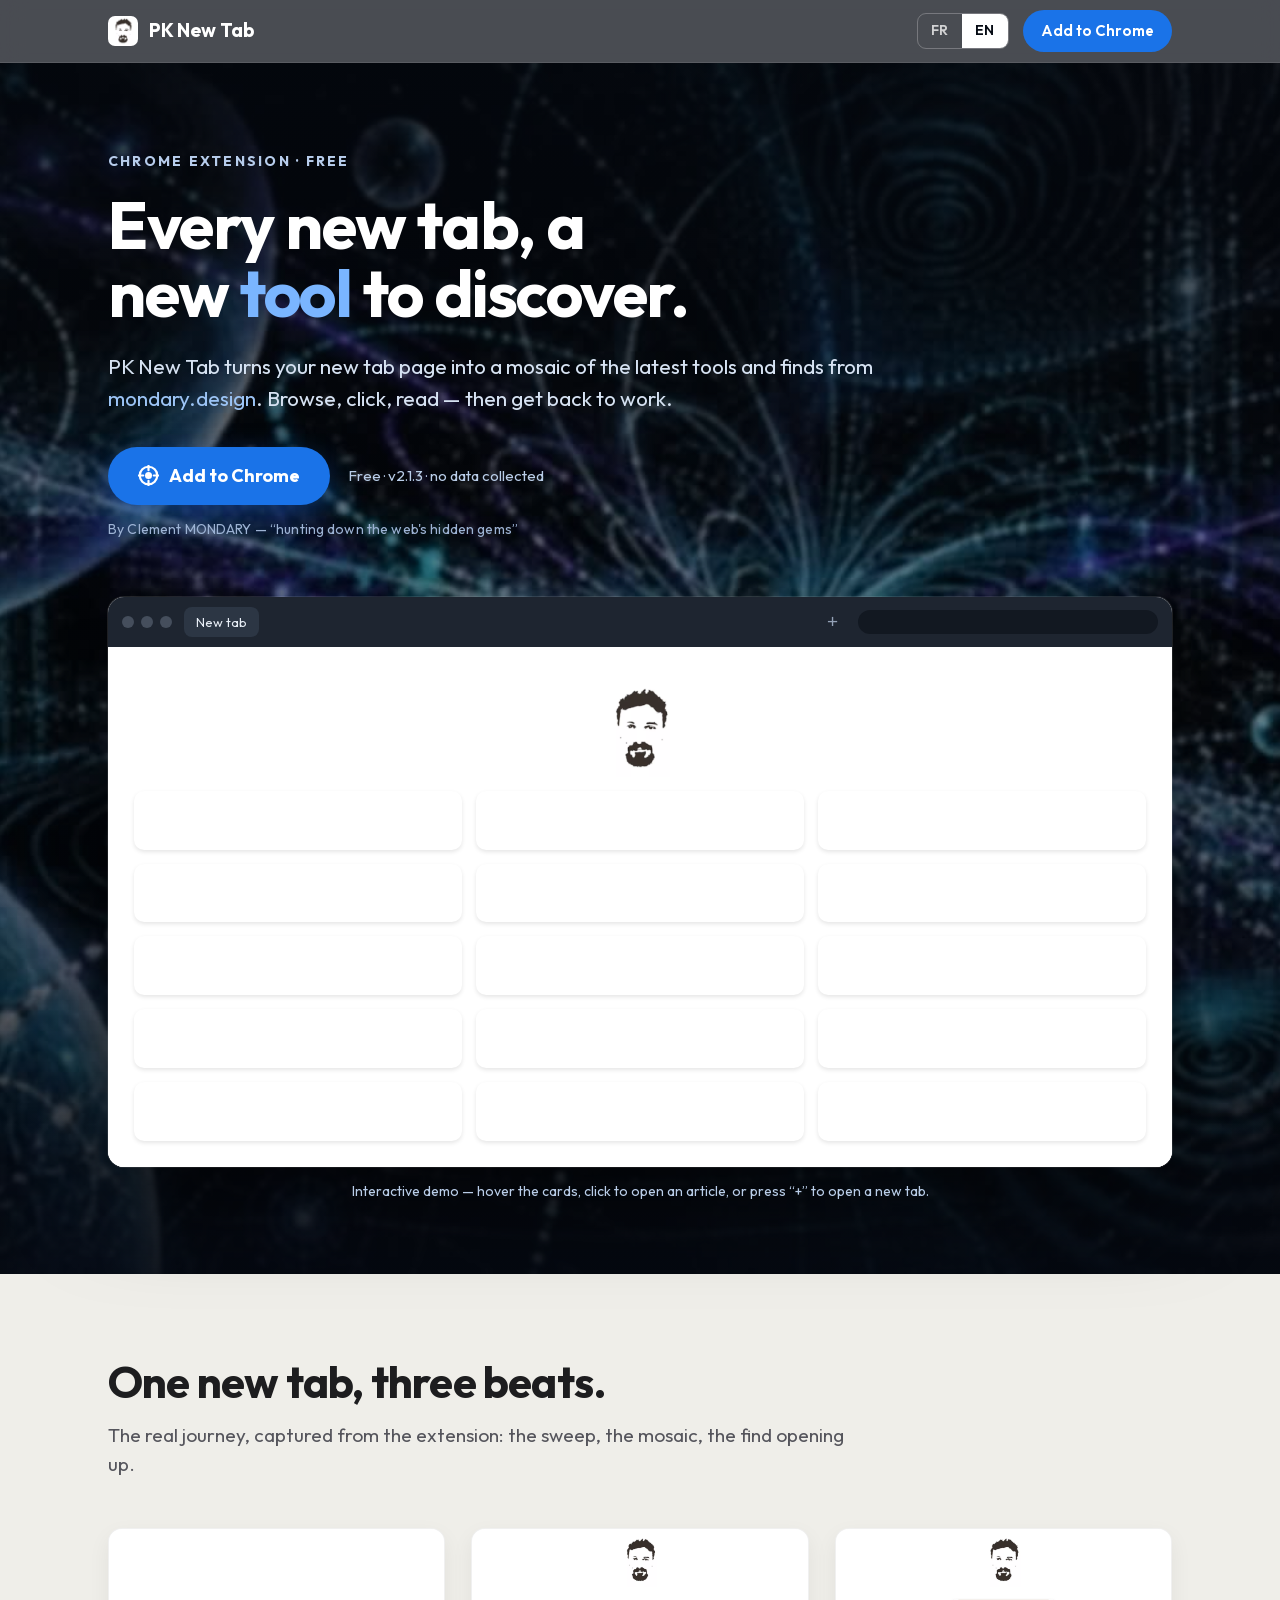
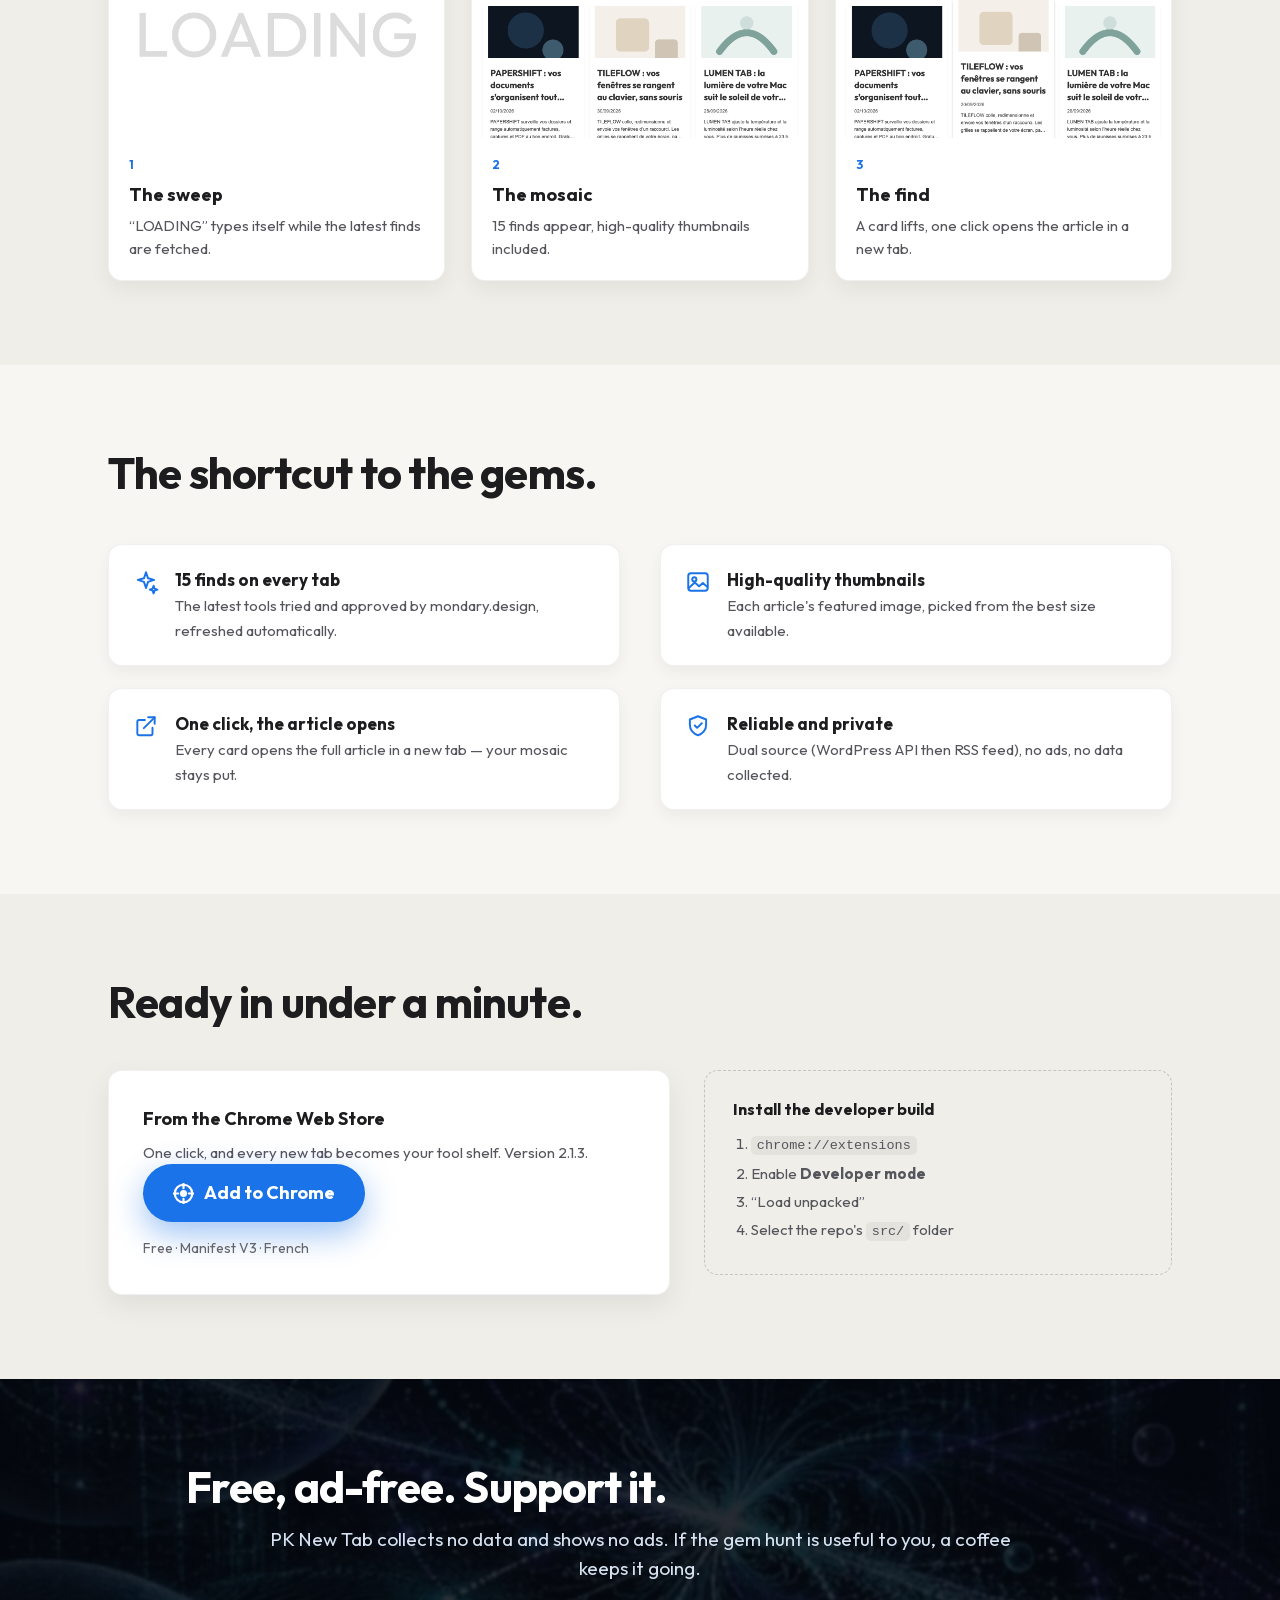
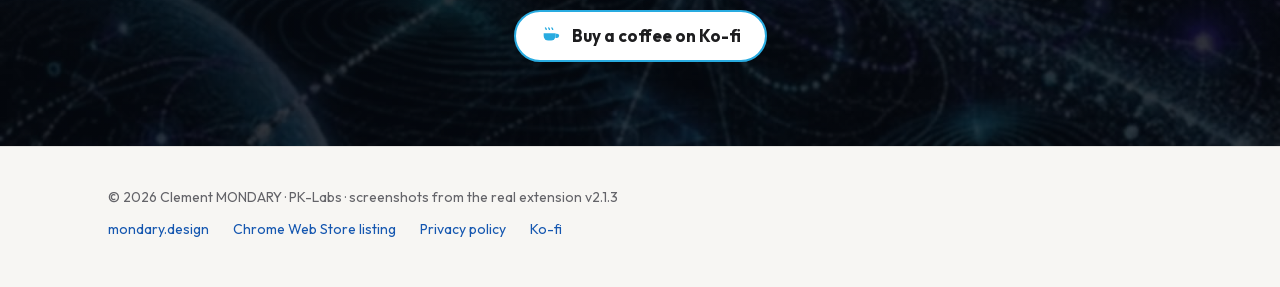
<file: store/v2/index.html>
<!DOCTYPE html>
<html lang="fr">
<head>
  <meta charset="UTF-8">
  <meta name="viewport" content="width=device-width, initial-scale=1.0">
  <title>PK New Tab — Chaque nouvel onglet, un nouvel outil à découvrir</title>
  <meta name="description" content="PK New Tab transforme votre page nouvel onglet en mosaïque des derniers outils et pépites dénichés sur mondary.design. Extension Chrome gratuite, sans publicité, aucune donnée collectée.">
  <meta property="og:title" content="PK New Tab — Chaque nouvel onglet, un nouvel outil à découvrir">
  <meta property="og:description" content="Les derniers outils et pépites de mondary.design en mosaïque, à chaque nouvel onglet. Extension Chrome gratuite.">
  <meta property="og:type" content="website">
  <meta property="og:image" content="assets/card-1200x630.png">
  <link rel="icon" type="image/png" href="assets/logo.png">
  <style>
    @font-face {
      font-family: 'Outfit';
      src: url('assets/fonts/outfit-var.woff2') format('woff2');
      font-weight: 100 900;
      font-display: swap;
    }
    @font-face {
      font-family: 'Outfit';
      src: url('assets/fonts/outfit-var-ext.woff2') format('woff2');
      font-weight: 100 900;
      font-display: swap;
      unicode-range: U+0100-02BA, U+02BD-02C5, U+02C7-02CC, U+02CE-02D7, U+02DD-02FF, U+0304, U+0308, U+0329, U+1D00-1DBF, U+1E00-1E9F, U+1EF2-1EFF, U+2020, U+20A0-20AB, U+20AD-20C0, U+2113, U+2C60-2C7F, U+A720-A7FF;
    }

    :root {
      --paper: #f7f6f3;
      --paper-2: #efeee9;
      --ink: #1d1d1f;
      --ink-2: #55555c;
      --ink-3: #646469;
      --accent: #1a73e8;
      --accent-ink: #1557b0;
      --night: #060b14;
      --card: #ffffff;
      --radius: 14px;
    }

    * { margin: 0; padding: 0; box-sizing: border-box; }
    html { scroll-behavior: smooth; }
    @media (prefers-reduced-motion: reduce) { html { scroll-behavior: auto; } }

    body {
      font-family: 'Outfit', -apple-system, BlinkMacSystemFont, 'Segoe UI', sans-serif;
      background: var(--paper);
      color: var(--ink);
      line-height: 1.55;
      -webkit-font-smoothing: antialiased;
    }

    a { color: var(--accent-ink); text-decoration: none; }
    a:hover { text-decoration: underline; }
    :focus-visible { outline: 3px solid #7ab5ff; outline-offset: 3px; border-radius: 4px; }

    .wrap { max-width: 1120px; margin: 0 auto; padding: 0 28px; }

    /* ————— i18n : FR par défaut (lisible sans JS), EN si html.lang-en ————— */
    .i18n .en { display: none; }
    html.lang-en .i18n .fr { display: none; }
    html.lang-en .i18n .en { display: inline; }

    /* ————— Header (verre sombre, cohérent avec le hero) ————— */
    header {
      position: sticky; top: 0; z-index: 50;
      background: rgba(6, 11, 20, 0.72);
      backdrop-filter: saturate(1.4) blur(12px);
      -webkit-backdrop-filter: saturate(1.4) blur(12px);
      border-bottom: 1px solid rgba(255, 255, 255, 0.09);
    }
    .bar { display: flex; align-items: center; gap: 14px; height: 62px; }
    .brand { display: flex; align-items: center; gap: 11px; font-weight: 700; font-size: 19px; color: #fff; }
    .brand img { width: 30px; height: 30px; border-radius: 7px; display: block; }
    .brand:hover { text-decoration: none; }
    .spacer { flex: 1; }
    .lang-switch { display: flex; border: 1px solid rgba(255,255,255,0.25); border-radius: 9px; overflow: hidden; }
    .lang-switch button {
      font: inherit; font-size: 14px; font-weight: 600; letter-spacing: 0.04em;
      padding: 6px 13px; border: 0; background: transparent; color: rgba(255,255,255,0.75);
      cursor: pointer;
    }
    .lang-switch button[aria-pressed="true"] { background: #fff; color: var(--night); }
    .cta-mini {
      font-weight: 600; font-size: 15px; color: #fff; background: var(--accent);
      padding: 9px 18px; border-radius: 999px;
    }
    .cta-mini:hover { background: #3b86ee; text-decoration: none; }

    /* ————— Hero : fond d'écran de la bibliothèque (bleu nuit) ————— */
    .hero {
      position: relative;
      color: #fff;
      padding: 88px 0 72px;
      background:
        linear-gradient(180deg, rgba(4, 8, 15, 0.84) 0%, rgba(4, 8, 15, 0.46) 46%, rgba(4, 8, 15, 0.60) 74%, rgba(5, 9, 17, 0.92) 100%),
        url('assets/wallpapers/hero-bg.jpg') center 38% / cover no-repeat,
        var(--night);
    }
    .eyebrow {
      font-size: 14px; font-weight: 700; letter-spacing: 0.16em;
      text-transform: uppercase; color: #b7cdec; margin-bottom: 18px;
    }
    h1 {
      font-size: clamp(38px, 6vw, 66px); line-height: 1.04;
      font-weight: 700; letter-spacing: -0.022em; max-width: 16ch;
      text-wrap: balance;
    }
    h1 em { font-style: normal; color: #7ab5ff; }
    .lede {
      margin-top: 22px; font-size: clamp(17px, 2.1vw, 21px);
      color: #d6e2f2; max-width: 56ch;
    }
    .lede a { color: #9cc4f5; }
    .hero-ctas { display: flex; flex-wrap: wrap; align-items: center; gap: 18px; margin-top: 32px; }
    .cta {
      display: inline-flex; align-items: center; gap: 10px;
      font-weight: 700; font-size: 18px; color: #fff; background: var(--accent);
      padding: 15px 30px; border-radius: 999px;
      box-shadow: 0 12px 32px rgba(26, 115, 232, 0.42);
      transition: background 0.15s ease, transform 0.15s ease;
    }
    .cta:hover { background: #3b86ee; text-decoration: none; transform: translateY(-1px); }
    .cta svg { display: block; }
    .cta-note { font-size: 15px; color: #b9cde8; }
    .sig {
      margin-top: 14px; font-size: 14px; color: #9db3d4; letter-spacing: 0.01em;
    }

    /* ————— Démo interactive : navigateur simulé ————— */
    .stage { margin-top: 56px; }
    .stage-hint {
      margin-top: 14px; text-align: center; font-size: 14px; color: #b9cde8;
    }
    .sim {
      border-radius: 16px; overflow: hidden; background: #fff;
      box-shadow: 0 34px 90px rgba(0, 0, 0, 0.5), 0 0 0 1px rgba(255,255,255,0.12);
    }
    .sim-bar {
      display: flex; align-items: center; gap: 12px;
      background: #1e2530; padding: 10px 14px; color: #cfd8e3;
    }
    .dots { display: flex; gap: 7px; }
    .dots i { width: 12px; height: 12px; border-radius: 50%; background: #454e5c; }
    .sim-tabs { display: flex; align-items: center; gap: 6px; min-width: 0; flex: 1; }
    .sim-tab {
      display: inline-flex; align-items: center; gap: 8px;
      font-size: 13px; padding: 5px 12px; border-radius: 8px;
      background: #2c3644; color: #e8eef6; white-space: nowrap; max-width: 230px;
      overflow: hidden; text-overflow: ellipsis;
    }
    .sim-tab .close {
      border: 0; background: transparent; color: #93a1b5; cursor: pointer;
      font-size: 13px; line-height: 1; padding: 2px 3px; border-radius: 4px;
    }
    .sim-tab .close:hover { background: #3a4557; color: #fff; }
    .sim-newtab {
      border: 0; background: transparent; color: #93a1b5; cursor: pointer;
      font-size: 19px; line-height: 1; padding: 2px 8px; border-radius: 6px;
    }
    .sim-newtab:hover { background: #3a4557; color: #fff; }
    .omni { flex: 0 1 300px; background: #121821; border-radius: 999px; height: 24px; }

    .sim-view { position: relative; height: 520px; background: #fff; }
    .sim-shot { width: 100%; height: 100%; object-fit: cover; object-position: top center; display: block; }

    /* Écran LOADING de la simulation (reproduit celui de l'extension) */
    .sim-loading {
      position: absolute; inset: 0; z-index: 5; background: #fff;
      display: flex; justify-content: center; align-items: center;
      font-family: 'Outfit', sans-serif; font-size: clamp(90px, 16vw, 200px);
      color: #dcdcdc; letter-spacing: 0.04em;
    }
    .sim-loading span { opacity: 0; }
    html.js .sim-loading.play span { animation: simType 0.2s ease forwards; }
    @keyframes simType { from { opacity: 0; } to { opacity: 1; } }

    /* Mosaïque de la simulation (reprend les proportions de l'extension) */
    .sim-mosaic {
      position: absolute; inset: 0; overflow-y: auto; background: #fff;
      display: grid; grid-template-columns: repeat(3, 1fr); gap: 14px;
      padding: 34px 26px 26px; align-content: start;
    }
    .sim-logo { grid-column: 1 / -1; justify-self: center; width: 96px; border-radius: 20px; display: block; }
    .sim-card {
      font: inherit; text-align: left; border: 0; background: #fff; border-radius: 10px;
      overflow: hidden; cursor: pointer; padding: 0;
      box-shadow: 0 2px 4px rgba(0, 0, 0, 0.1);
      transition: transform 0.2s ease-in-out, box-shadow 0.2s ease-in-out;
      opacity: 0; transform: translateY(14px);
    }
    html.js .sim-mosaic.play .sim-card { animation: simUp 0.6s ease forwards; }
    @keyframes simUp { to { opacity: 1; transform: translateY(0); } }
    .sim-card:hover, .sim-card:focus-visible {
      transform: translateY(-5px) !important; opacity: 1 !important;
      box-shadow: 0 4px 8px rgba(0, 0, 0, 0.2);
    }
    .sim-card img { display: block; width: 100%; height: 108px; object-fit: cover; }
    .sim-card .c { padding: 12px 14px 14px; }
    .sim-card .t {
      font-weight: 700; font-size: 14px; line-height: 1.35; color: #333;
      display: -webkit-box; -webkit-line-clamp: 3; -webkit-box-orient: vertical; overflow: hidden;
    }
    .sim-card .d { font-size: 11px; color: #666; margin-top: 5px; }
    .sim-card .e {
      font-size: 11.5px; color: #444; margin-top: 6px; line-height: 1.45;
      display: -webkit-box; -webkit-line-clamp: 2; -webkit-box-orient: vertical; overflow: hidden;
    }

    /* Panneau « article ouvert dans un nouvel onglet » */
    .sim-article {
      position: absolute; inset: 0; z-index: 6; background: #fff; color: var(--ink);
      overflow-y: auto; padding: 38px 44px;
    }
    .sim-article .meta { font-size: 13px; color: #646469; margin-bottom: 10px; }
    .sim-article h3 { font-size: clamp(22px, 3vw, 30px); line-height: 1.2; letter-spacing: -0.01em; max-width: 26ch; }
    .sim-article img { display: block; width: min(420px, 100%); border-radius: 12px; margin: 20px 0; }
    .sim-article p { font-size: 15px; color: #3c3c41; max-width: 58ch; }
    .sim-article .note {
      margin-top: 22px; font-size: 12.5px; color: #646469;
      border-top: 1px solid #e8e8e2; padding-top: 14px; max-width: none;
    }
    .sim-article .note a { font-weight: 600; }

    /* ————— Sections claires ————— */
    section { padding: 84px 0; }
    section.alt { background: var(--paper-2); }
    h2 {
      font-size: clamp(28px, 4vw, 44px); line-height: 1.1;
      font-weight: 700; letter-spacing: -0.018em; max-width: 22ch;
      text-wrap: balance;
    }
    .section-sub { margin-top: 14px; font-size: 19px; color: var(--ink-2); max-width: 58ch; }

    /* Cycle en 3 états */
    .cycle { display: grid; grid-template-columns: repeat(3, 1fr); gap: 26px; margin-top: 48px; }
    .state {
      background: var(--card); border-radius: var(--radius); overflow: hidden;
      border: 1px solid rgba(0, 0, 0, 0.06);
      box-shadow: 0 8px 22px rgba(0, 0, 0, 0.06);
    }
    .state img { display: block; width: 100%; aspect-ratio: 16 / 10; object-fit: cover; }
    .state figcaption { padding: 18px 20px 20px; }
    .state .k {
      font-size: 12px; font-weight: 700; letter-spacing: 0.12em;
      text-transform: uppercase; color: var(--accent); display: block; margin-bottom: 6px;
    }
    .state .t { font-weight: 700; font-size: 18px; }
    .state .d { margin-top: 5px; font-size: 15px; color: var(--ink-2); }

    /* Fonctionnalités */
    .feat { display: grid; grid-template-columns: repeat(2, 1fr); gap: 22px 40px; margin-top: 46px; }
    .feat li {
      list-style: none; display: flex; gap: 16px; align-items: flex-start;
      background: var(--card); border: 1px solid rgba(0,0,0,0.06);
      border-radius: var(--radius); padding: 22px 24px;
      box-shadow: 0 6px 16px rgba(0, 0, 0, 0.05);
    }
    .feat svg { flex: 0 0 auto; margin-top: 2px; }
    .feat .t { font-weight: 700; font-size: 17px; display: block; }
    .feat .d { font-size: 15px; color: var(--ink-2); margin-top: 3px; }

    /* Installation */
    .install-grid { display: grid; grid-template-columns: 1.2fr 1fr; gap: 34px; margin-top: 44px; align-items: start; }
    .store-card {
      background: var(--card); border-radius: var(--radius);
      border: 1px solid rgba(0,0,0,0.06); padding: 34px;
      box-shadow: 0 10px 28px rgba(0, 0, 0, 0.07);
    }
    .store-meta { margin-top: 16px; font-size: 14px; color: var(--ink-3); }
    .dev-card {
      background: transparent; border: 1px dashed rgba(0,0,0,0.18);
      border-radius: var(--radius); padding: 26px 28px;
    }
    .dev-card .t { font-weight: 700; font-size: 16px; margin-bottom: 10px; display: block; }
    .dev-card ol { margin-left: 18px; font-size: 15px; color: var(--ink-2); }
    .dev-card li { margin: 5px 0; }
    .dev-card code {
      font-family: ui-monospace, SFMono-Regular, Menlo, monospace; font-size: 13.5px;
      background: rgba(0,0,0,0.05); padding: 2px 6px; border-radius: 5px;
    }

    /* Soutien : bandeau sombre sur le même fond d'écran */
    .support {
      position: relative; color: #fff; text-align: center;
      background:
        linear-gradient(180deg, rgba(4, 8, 15, 0.88), rgba(4, 8, 15, 0.80)),
        url('assets/wallpapers/hero-bg.jpg') center 62% / cover no-repeat,
        var(--night);
    }
    .support .section-sub { margin-left: auto; margin-right: auto; color: #d6e2f2; }
    .kofi {
      display: inline-flex; align-items: center; gap: 10px; margin-top: 26px;
      font-weight: 700; font-size: 17px; color: var(--ink);
      background: #fff; border: 2px solid #29abe0;
      padding: 11px 24px; border-radius: 999px;
      transition: background 0.15s ease, transform 0.15s ease;
    }
    .kofi:hover { background: #e8f4fb; text-decoration: none; transform: translateY(-1px); }

    footer {
      padding: 40px 0 46px; border-top: 1px solid rgba(0,0,0,0.08);
      font-size: 14px; color: var(--ink-3);
    }
    footer .links { display: flex; flex-wrap: wrap; gap: 8px 24px; margin-top: 10px; }

    /* Reveal au scroll (uniquement si JS actif et mouvement autorisé) */
    @media (prefers-reduced-motion: no-preference) {
      html.js .reveal { opacity: 0; transform: translateY(22px); transition: opacity 0.6s ease, transform 0.6s ease; }
      html.js .reveal.in { opacity: 1; transform: none; }
    }

    /* ————— Responsive ————— */
    @media (max-width: 960px) {
      .cycle { grid-template-columns: 1fr 1fr; }
      .feat { grid-template-columns: 1fr; }
      .install-grid { grid-template-columns: 1fr; }
      .sim-view { height: 440px; }
    }
    @media (max-width: 640px) {
      .cycle { grid-template-columns: 1fr; }
      .hero { padding-top: 56px; }
      section { padding: 64px 0; }
      .cta-mini span { display: none; }
      .omni { display: none; }
      .sim-view { height: 400px; }
      .sim-mosaic { grid-template-columns: 1fr 1fr; padding: 22px 14px 18px; }
      .sim-article { padding: 26px 20px; }
    }
  </style>
  <script>
    /* Langue avant premier rendu : choix manuel mémorisé > détection navigateur.
       Parcourt navigator.languages dans l'ordre des préférences ; défaut FR.
       La classe lang-en bascule le CSS i18n sans aucun flash. */
    (function () {
      var lang = null;
      try { lang = localStorage.getItem('pknt-lang'); } catch (e) {}
      if (lang !== 'fr' && lang !== 'en') {
        var list = (navigator.languages && navigator.languages.length)
          ? navigator.languages
          : [navigator.language || 'fr'];
        for (var i = 0; i < list.length; i++) {
          var n = String(list[i] || '').toLowerCase().split('-')[0];
          if (n === 'fr' || n === 'en') { lang = n; break; }
        }
      }
      if (lang !== 'en') lang = 'fr';
      if (lang === 'en') document.documentElement.classList.add('lang-en');
      document.documentElement.lang = lang;
      /* noreveal : rendu statique complet (captures, tests headless) */
      if (!/[?&]noreveal/.test(location.search)) document.documentElement.classList.add('js');
    })();
  </script>
</head>
<body>

  <header>
    <div class="wrap bar">
      <a class="brand" href="#top">
        <img src="assets/logo.png" alt="Logo PK New Tab" data-fr="Logo PK New Tab" data-en="PK New Tab logo">
        <span class="i18n"><span class="fr">PK New Tab</span><span class="en">PK New Tab</span></span>
      </a>
      <div class="spacer"></div>
      <div class="lang-switch" role="group" aria-label="Langue / Language">
        <button type="button" id="btn-fr" aria-pressed="true" data-fr="Français" data-en="French">FR</button>
        <button type="button" id="btn-en" aria-pressed="false" data-fr="Anglais" data-en="English">EN</button>
      </div>
      <a class="cta-mini" href="https://chromewebstore.google.com/detail/mondary-new-tab/boeenonaijkccialgfaeipkhfhnnpfmd">
        <span class="i18n"><span class="fr">Ajouter à Chrome</span><span class="en">Add to Chrome</span></span>
      </a>
    </div>
  </header>

  <main id="top">

    <!-- ————————— Hero + démo interactive ————————— -->
    <div class="hero">
      <div class="wrap">
        <p class="eyebrow">
          <span class="i18n"><span class="fr">Extension Chrome · Gratuit</span><span class="en">Chrome extension · Free</span></span>
        </p>
        <h1 class="reveal">
          <span class="i18n">
            <span class="fr">Chaque nouvel onglet, un nouvel <em>outil</em> à découvrir.</span>
            <span class="en">Every new tab, a new <em>tool</em> to discover.</span>
          </span>
        </h1>
        <p class="lede reveal">
          <span class="i18n">
            <span class="fr">PK New Tab remplace votre page « nouvel onglet » par la mosaïque des derniers outils et pépites dénichés sur <a href="https://mondary.design">mondary.design</a>. Surveillez, cliquez, lisez — et retournez travailler.</span>
            <span class="en">PK New Tab turns your new tab page into a mosaic of the latest tools and finds from <a href="https://mondary.design">mondary.design</a>. Browse, click, read — then get back to work.</span>
          </span>
        </p>
        <div class="hero-ctas reveal">
          <a class="cta" href="https://chromewebstore.google.com/detail/mondary-new-tab/boeenonaijkccialgfaeipkhfhnnpfmd">
            <svg width="21" height="21" viewBox="0 0 48 48" aria-hidden="true"><circle cx="24" cy="24" r="20" fill="none" stroke="#fff" stroke-width="5"/><circle cx="24" cy="24" r="8" fill="#fff"/><path d="M24 2v10M24 36v10M2 24h10M36 24h10" stroke="#fff" stroke-width="5" stroke-linecap="round"/></svg>
            <span class="i18n"><span class="fr">Ajouter à Chrome</span><span class="en">Add to Chrome</span></span>
          </a>
          <span class="cta-note">
            <span class="i18n"><span class="fr">Gratuit · v2.1.3 · aucune donnée collectée</span><span class="en">Free · v2.1.3 · no data collected</span></span>
          </span>
        </div>
        <p class="sig reveal">
          <span class="i18n">
            <span class="fr">Par Clement MONDARY — « Chercheur de pépites sur le net »</span>
            <span class="en">By Clement MONDARY — “hunting down the web's hidden gems”</span>
          </span>
        </p>

        <!-- Démo : navigateur simulé, pilotable -->
        <div class="stage reveal" id="sim">
          <div class="sim">
            <div class="sim-bar">
              <div class="dots" aria-hidden="true"><i></i><i></i><i></i></div>
              <div class="sim-tabs" id="sim-tabs">
                <span class="sim-tab" id="sim-tab-newtab">
                  <span class="i18n"><span class="fr">Nouvel onglet</span><span class="en">New tab</span></span>
                </span>
              </div>
              <button type="button" class="sim-newtab" id="sim-newtab" aria-label="Ouvrir un nouvel onglet (rejouer la démo)" data-fr="Ouvrir un nouvel onglet (rejouer la démo)" data-en="Open a new tab (replay the demo)" title="Nouvel onglet">+</button>
              <div class="omni" aria-hidden="true"></div>
            </div>
            <div class="sim-view" id="sim-view">
              <!-- Sans JS : capture réelle de l'extension (poster honnête) -->
              <img class="sim-shot" id="sim-poster"
                   src="screenshots/newtab-mosaic-1280x800@2x.png"
                   alt="Mosaïque des derniers outils de mondary.design dans un nouvel onglet Chrome"
                   data-fr="Mosaïque des derniers outils de mondary.design dans un nouvel onglet Chrome"
                   data-en="Mosaic of the latest mondary.design tools inside a Chrome new tab">
              <noscript><img class="sim-shot" src="gifs/newtab-demo-640x400.gif" alt=""></noscript>
            </div>
          </div>
          <p class="stage-hint">
            <span class="i18n">
              <span class="fr">Démo interactive — survolez les cartes, cliquez pour ouvrir un article, ou pressez « + » pour ouvrir un nouvel onglet.</span>
              <span class="en">Interactive demo — hover the cards, click to open an article, or press “+” to open a new tab.</span>
            </span>
          </p>
        </div>
      </div>
    </div>

    <!-- ————————— Le cycle ————————— -->
    <section class="alt">
      <div class="wrap">
        <h2 class="reveal">
          <span class="i18n">
            <span class="fr">Un nouvel onglet, trois temps.</span>
            <span class="en">One new tab, three beats.</span>
          </span>
        </h2>
        <p class="section-sub reveal">
          <span class="i18n">
            <span class="fr">Le vrai parcours, capturé depuis l'extension : le balayage, la mosaïque, la découverte qui s'ouvre.</span>
            <span class="en">The real journey, captured from the extension: the sweep, the mosaic, the find opening up.</span>
          </span>
        </p>
        <div class="cycle">
          <figure class="state reveal">
            <img src="screenshots/newtab-loading-1280x800.png"
                 alt="Écran de chargement avec le mot LOADING qui s'écrit lettre par lettre"
                 data-fr="Écran de chargement avec le mot LOADING qui s'écrit lettre par lettre"
                 data-en="Loading screen with the word LOADING spelled out letter by letter">
            <figcaption>
              <span class="k">1</span>
              <span class="t"><span class="i18n"><span class="fr">Le balayage</span><span class="en">The sweep</span></span></span>
              <p class="d"><span class="i18n"><span class="fr">« LOADING » s'écrit lettre par lettre, le temps de rapatrier les découvertes.</span><span class="en">“LOADING” types itself while the latest finds are fetched.</span></span></p>
            </figcaption>
          </figure>
          <figure class="state reveal">
            <img src="screenshots/newtab-mosaic-1280x800.png"
                 alt="Mosaïque des derniers outils en trois colonnes de cartes"
                 data-fr="Mosaïque des derniers outils en trois colonnes de cartes"
                 data-en="Mosaic of the latest tools as three columns of cards">
            <figcaption>
              <span class="k">2</span>
              <span class="t"><span class="i18n"><span class="fr">La mosaïque</span><span class="en">The mosaic</span></span></span>
              <p class="d"><span class="i18n"><span class="fr">15 découvertes s'affichent, vignettes en haute qualité comprises.</span><span class="en">15 finds appear, high-quality thumbnails included.</span></span></p>
            </figcaption>
          </figure>
          <figure class="state reveal">
            <img src="screenshots/newtab-hover-1280x800.png"
                 alt="Une carte se soulève au survol, prête à ouvrir l'article de l'outil"
                 data-fr="Une carte se soulève au survol, prête à ouvrir l'article de l'outil"
                 data-en="A card lifts on hover, ready to open the tool's article">
            <figcaption>
              <span class="k">3</span>
              <span class="t"><span class="i18n"><span class="fr">La découverte</span><span class="en">The find</span></span></span>
              <p class="d"><span class="i18n"><span class="fr">Une carte se soulève, un clic ouvre l'article dans un nouvel onglet.</span><span class="en">A card lifts, one click opens the article in a new tab.</span></span></p>
            </figcaption>
          </figure>
        </div>
      </div>
    </section>

    <!-- ————————— Fonctionnalités ————————— -->
    <section>
      <div class="wrap">
        <h2 class="reveal">
          <span class="i18n">
            <span class="fr">Le raccourci vers les pépites.</span>
            <span class="en">The shortcut to the gems.</span>
          </span>
        </h2>
        <ul class="feat">
          <li class="reveal">
            <svg width="26" height="26" viewBox="0 0 24 24" fill="none" stroke="#1a73e8" stroke-width="1.8" stroke-linecap="round" stroke-linejoin="round" aria-hidden="true"><path d="M12 3l1.9 5.6L19.5 10l-5.6 1.9L12 17.5l-1.9-5.6L4.5 10l5.6-1.4L12 3Z"/><path d="M19 15.5l.9 2.6 2.6.9-2.6.9-.9 2.6-.9-2.6-2.6-.9 2.6-.9.9-2.6Z"/></svg>
            <div>
              <span class="t"><span class="i18n"><span class="fr">15 découvertes à chaque onglet</span><span class="en">15 finds on every tab</span></span></span>
              <span class="d"><span class="i18n"><span class="fr">Les derniers outils testés et approuvés par mondary.design, rafraîchis automatiquement.</span><span class="en">The latest tools tried and approved by mondary.design, refreshed automatically.</span></span></span>
            </div>
          </li>
          <li class="reveal">
            <svg width="26" height="26" viewBox="0 0 24 24" fill="none" stroke="#1a73e8" stroke-width="1.8" stroke-linecap="round" stroke-linejoin="round" aria-hidden="true"><rect x="3" y="4" width="18" height="16" rx="2.5"/><circle cx="8.6" cy="9.6" r="1.9"/><path d="M3.5 17.5 9 12.5l4 3.5 3.5-3 4 3.5"/></svg>
            <div>
              <span class="t"><span class="i18n"><span class="fr">Vignettes haute qualité</span><span class="en">High-quality thumbnails</span></span></span>
              <span class="d"><span class="i18n"><span class="fr">L'image à la une de chaque article, choisie dans la meilleure taille disponible.</span><span class="en">Each article's featured image, picked from the best size available.</span></span></span>
            </div>
          </li>
          <li class="reveal">
            <svg width="26" height="26" viewBox="0 0 24 24" fill="none" stroke="#1a73e8" stroke-width="1.8" stroke-linecap="round" stroke-linejoin="round" aria-hidden="true"><path d="M14 4h6v6"/><path d="M20 4 10 14"/><path d="M18 13.5V19a1.5 1.5 0 0 1-1.5 1.5h-11A1.5 1.5 0 0 1 4 19V8a1.5 1.5 0 0 1 1.5-1.5H11"/></svg>
            <div>
              <span class="t"><span class="i18n"><span class="fr">Un clic, l'article s'ouvre</span><span class="en">One click, the article opens</span></span></span>
              <span class="d"><span class="i18n"><span class="fr">Chaque carte ouvre l'article complet dans un nouvel onglet — votre mosaïque reste en place.</span><span class="en">Every card opens the full article in a new tab — your mosaic stays put.</span></span></span>
            </div>
          </li>
          <li class="reveal">
            <svg width="26" height="26" viewBox="0 0 24 24" fill="none" stroke="#1a73e8" stroke-width="1.8" stroke-linecap="round" stroke-linejoin="round" aria-hidden="true"><path d="M12 3 4.5 6v5c0 4.6 3.2 8.4 7.5 9.5 4.3-1.1 7.5-4.9 7.5-9.5V6L12 3Z"/><path d="m9 11.5 2.2 2.2L15.5 9.5"/></svg>
            <div>
              <span class="t"><span class="i18n"><span class="fr">Fiable et respectueuse</span><span class="en">Reliable and private</span></span></span>
              <span class="d"><span class="i18n"><span class="fr">Double source (API WordPress puis flux RSS), aucune publicité, aucune donnée collectée.</span><span class="en">Dual source (WordPress API then RSS feed), no ads, no data collected.</span></span></span>
            </div>
          </li>
        </ul>
      </div>
    </section>

    <!-- ————————— Installation ————————— -->
    <section class="alt">
      <div class="wrap">
        <h2 class="reveal">
          <span class="i18n">
            <span class="fr">Prêt en moins d'une minute.</span>
            <span class="en">Ready in under a minute.</span>
          </span>
        </h2>
        <div class="install-grid">
          <div class="store-card reveal">
            <span class="t" style="font-weight:700;font-size:18px;display:block;">
              <span class="i18n"><span class="fr">Depuis le Chrome Web Store</span><span class="en">From the Chrome Web Store</span></span>
            </span>
            <p style="margin-top:8px;font-size:15px;color:var(--ink-2);">
              <span class="i18n">
                <span class="fr">Un clic, et chaque nouvel onglet devient votre vitrine à outils. Version 2.1.3.</span>
                <span class="en">One click, and every new tab becomes your tool shelf. Version 2.1.3.</span>
              </span>
            </p>
            <a class="cta" href="https://chromewebstore.google.com/detail/mondary-new-tab/boeenonaijkccialgfaeipkhfhnnpfmd">
              <svg width="21" height="21" viewBox="0 0 48 48" aria-hidden="true"><circle cx="24" cy="24" r="20" fill="none" stroke="#fff" stroke-width="5"/><circle cx="24" cy="24" r="8" fill="#fff"/><path d="M24 2v10M24 36v10M2 24h10M36 24h10" stroke="#fff" stroke-width="5" stroke-linecap="round"/></svg>
              <span class="i18n"><span class="fr">Ajouter à Chrome</span><span class="en">Add to Chrome</span></span>
            </a>
            <p class="store-meta">
              <span class="i18n"><span class="fr">Gratuit · Manifest V3 · français</span><span class="en">Free · Manifest V3 · French</span></span>
            </p>
          </div>
          <div class="dev-card reveal">
            <span class="t"><span class="i18n"><span class="fr">Installer la version développeur</span><span class="en">Install the developer build</span></span></span>
            <ol>
              <li><code>chrome://extensions</code></li>
              <li><span class="i18n"><span class="fr">Activer le <strong>Mode développeur</strong></span><span class="en">Enable <strong>Developer mode</strong></span></span></li>
              <li><span class="i18n"><span class="fr">« Charger l'extension non empaquetée »</span><span class="en">“Load unpacked”</span></span></li>
              <li><span class="i18n"><span class="fr">Sélectionner le dossier <code>src/</code> du dépôt</span><span class="en">Select the repo's <code>src/</code> folder</span></span></li>
            </ol>
          </div>
        </div>
      </div>
    </section>

    <!-- ————————— Soutien ————————— -->
    <section class="support">
      <div class="wrap">
        <h2 class="reveal">
          <span class="i18n">
            <span class="fr">Gratuit, sans pub. Soutenez-le.</span>
            <span class="en">Free, ad-free. Support it.</span>
          </span>
        </h2>
        <p class="section-sub reveal">
          <span class="i18n">
            <span class="fr">PK New Tab ne collecte aucune donnée et n'affiche aucune publicité. Si la chasse aux pépites vous est utile, un café suffit à faire vivre le projet.</span>
            <span class="en">PK New Tab collects no data and shows no ads. If the gem hunt is useful to you, a coffee keeps it going.</span>
          </span>
        </p>
        <a class="kofi reveal" href="https://ko-fi.com/pouark">
          <svg width="22" height="22" viewBox="0 0 24 24" fill="#29abe0" aria-hidden="true"><path d="M4 9h13v3a5 5 0 0 1-5 5H9a5 5 0 0 1-5-5V9Z"/><path d="M17 9.5h1.6a2.3 2.3 0 1 1 0 4.6H17"/><path d="M6 3.2c.5.4.8 1 .8 1.6M9.5 3.2c.5.4.8 1 .8 1.6M13 3.2c.5.4.8 1 .8 1.6" stroke="#29abe0" stroke-width="1.5" stroke-linecap="round" fill="none"/></svg>
          <span class="i18n"><span class="fr">Offrir un café sur Ko-fi</span><span class="en">Buy a coffee on Ko-fi</span></span>
        </a>
      </div>
    </section>

  </main>

  <footer>
    <div class="wrap">
      <div>© 2026 Clement MONDARY · PK-Labs · <span class="i18n"><span class="fr">captures issues de l'extension réelle v2.1.3</span><span class="en">screenshots from the real extension v2.1.3</span></span></div>
      <div class="links">
        <a href="https://mondary.design">mondary.design</a>
        <a href="https://chromewebstore.google.com/detail/mondary-new-tab/boeenonaijkccialgfaeipkhfhnnpfmd">
          <span class="i18n"><span class="fr">Fiche Chrome Web Store</span><span class="en">Chrome Web Store listing</span></span>
        </a>
        <a href="https://mondary.github.io/Chrome_PKnewTab/store/privacy-policy-mondary-new-tab.html">
          <span class="i18n"><span class="fr">Confidentialité</span><span class="en">Privacy policy</span></span>
        </a>
        <a href="https://ko-fi.com/pouark">Ko-fi</a>
      </div>
    </div>
  </footer>

  <script>
    (function () {
      var doc = document.documentElement;

      /* ————— Bascule FR / EN (choix manuel prioritaire, mémorisé) ————— */
      var TITLES = {
        fr: 'PK New Tab — Chaque nouvel onglet, un nouvel outil à découvrir',
        en: 'PK New Tab — Every new tab, a new tool to discover'
      };
      function setLang(lang, save) {
        var en = lang === 'en';
        doc.classList.toggle('lang-en', en);
        doc.lang = lang;
        document.title = TITLES[lang];
        document.getElementById('btn-fr').setAttribute('aria-pressed', String(!en));
        document.getElementById('btn-en').setAttribute('aria-pressed', String(en));
        var nodes = document.querySelectorAll('[data-fr]');
        for (var i = 0; i < nodes.length; i++) {
          var v = nodes[i].getAttribute(en ? 'data-en' : 'data-fr');
          if (v) {
            if (nodes[i].hasAttribute('alt')) nodes[i].setAttribute('alt', v);
            if (nodes[i].hasAttribute('aria-label')) nodes[i].setAttribute('aria-label', v);
          }
        }
        if (save) { try { localStorage.setItem('pknt-lang', lang); } catch (e) {} }
      }
      var current = doc.classList.contains('lang-en') ? 'en' : 'fr';
      setLang(current, false);
      document.getElementById('btn-fr').addEventListener('click', function () { setLang('fr', true); });
      document.getElementById('btn-en').addEventListener('click', function () { setLang('en', true); });

      /* ————— Reveal au scroll ————— */
      var revealables = document.querySelectorAll('.reveal');
      var reduced = window.matchMedia('(prefers-reduced-motion: reduce)');

      /* ————— Démo interactive : moteur ————— */
      // Mêmes données fictives que la scène de capture (store/media-kit/)
      function thumb(i) {
        var palettes = [
          ['#0d1520', '#1c3145', '#5f8ba1'],
          ['#f4efe8', '#e0d3c0', '#b3a288'],
          ['#e9f1ee', '#cfdedb', '#7fa39a'],
          ['#151a22', '#2a3442', '#8b98ab'],
          ['#f2eef4', '#ddd2e2', '#a894b3']
        ];
        var shapes = [
          function (p) { return '<circle cx="250" cy="200" r="120" fill="' + p[1] + '"/><circle cx="430" cy="330" r="70" fill="' + p[2] + '" opacity="0.6"/>'; },
          function (p) { return '<rect x="140" y="120" width="220" height="220" rx="28" fill="' + p[1] + '"/><rect x="400" y="260" width="150" height="150" rx="22" fill="' + p[2] + '" opacity="0.55"/>'; },
          function (p) { return '<path d="M120 340 Q 300 90 480 340" fill="none" stroke="' + p[2] + '" stroke-width="46" stroke-linecap="round"/><circle cx="300" cy="150" r="44" fill="' + p[1] + '"/>'; },
          function (p) { return '<rect x="120" y="110" width="380" height="60" rx="30" fill="' + p[1] + '"/><rect x="120" y="200" width="290" height="60" rx="30" fill="' + p[2] + '" opacity="0.7"/><rect x="120" y="290" width="190" height="60" rx="30" fill="' + p[1] + '"/>'; },
          function (p) { return '<circle cx="200" cy="220" r="110" fill="' + p[2] + '" opacity="0.5"/><path d="M330 340 L 470 140" stroke="' + p[2] + '" stroke-width="34" stroke-linecap="round"/>'; }
        ];
        var p = palettes[i % palettes.length];
        var svg = '<svg xmlns="http://www.w3.org/2000/svg" width="800" height="500" viewBox="0 0 600 420">' +
          '<rect width="600" height="420" fill="' + p[0] + '"/>' + shapes[i % shapes.length](p) + '</svg>';
        return 'data:image/svg+xml;charset=utf-8,' + encodeURIComponent(svg);
      }

      var DEMO = [
        ['PAPERSHIFT', 'PAPERSHIFT : vos documents s\u2019organisent tout seuls dans le Finder', '2026-10-02', 'PAPERSHIFT surveille vos dossiers et range automatiquement factures, captures et PDF au bon endroit. Gratuit et open source, sur macOS 12 et plus.'],
        ['TILEFLOW', 'TILEFLOW : vos fen\u00eatres se rangent au clavier, sans souris', '2026-09-30', 'TILEFLOW colle, redimensionne et envoie vos fen\u00eatres d\u2019un raccourci. Les grilles se rappellent de votre \u00e9cran, pas l\u2019inverse.'],
        ['LUMEN TAB', 'LUMEN TAB : la lumi\u00e8re de votre Mac suit le soleil de votre ville', '2026-09-28', 'LUMEN TAB ajuste la temp\u00e9rature et la luminosit\u00e9 selon l\u2019heure r\u00e9elle chez vous.'],
        ['CLIPSTACK', 'CLIPSTACK : l\u2019historique du presse-papiers enfin cherchable', '2026-09-26', 'CLIPSTACK garde tout ce que vous copiez, le trie par app et le retrouve en trois lettres. Local, chiffr\u00e9, jamais envoy\u00e9 nulle part.'],
        ['GRIDPEEK', 'GRIDPEEK : zoomez dans n\u2019importe quelle image sans l\u2019ouvrir', '2026-09-24', 'GRIDPEEK ajoute un zoom loupe \u00e0 l\u2019aper\u00e7u Quick Look. Id\u00e9al pour lire une capture dense.'],
        ['SPOTLOG', 'SPOTLOG : cherchez dans tous vos journaux syst\u00e8me en une seconde', '2026-09-22', 'SPOTLOG indexe les logs de votre Mac et r\u00e9pond instantan\u00e9ment, en langage naturel.'],
        ['FOLDSTAR', 'FOLDSTAR : marquez vos dossiers importants d\u2019une \u00e9toile', '2026-09-20', 'FOLDSTAR \u00e9pingle vos dossiers de travail dans la barre lat\u00e9rale du Finder.'],
        ['VANISH', 'VANISH : masquez le bureau pendant vos partages d\u2019\u00e9cran', '2026-09-18', 'VANISH cache ic\u00f4nes et notifications d\u00e8s qu\u2019un partage d\u2019\u00e9cran d\u00e9marre.'],
        ['NETPULSE', 'NETPULSE : la vitesse de votre connexion, dans la barre de menus', '2026-09-16', 'NETPULSE affiche ping et d\u00e9bit en continu et signale les chutes avant la visio.'],
        ['DRIFTNOTE', 'DRIFTNOTE : une note qui flotte toujours au-dessus de vos fen\u00eatres', '2026-09-14', 'DRIFTNOTE garde un pense-b\u00eate visible en toutes circonstances.'],
        ['PALETTEJET', 'PALETTEJET : pipettez n\u2019importe quelle couleur \u00e0 l\u2019\u00e9cran', '2026-09-12', 'PALETTEJET capture la couleur exacte d\u2019un pixel et la colle en hex, RGB ou Swift.'],
        ['SYNCWARD', 'SYNCWARD : un \u0153il sur l\u2019\u00e9tat de tous vos disques et clouds', '2026-09-10', 'SYNCWARD r\u00e9unit espace, synchronisation et sauvegardes dans un seul indicateur.'],
        ['TINYRUN', 'TINYRUN : lancez vos scripts sans ouvrir un terminal', '2026-09-08', 'TINYRUN ex\u00e9cute vos commandes pr\u00e9f\u00e9r\u00e9es depuis la barre de menus.'],
        ['ECHOFEED', 'ECHOFEED : vos flux RSS tri\u00e9s \u00e0 la main, chaque matin', '2026-09-06', 'ECHOFEED passe au crible vos flux et ne garde que cinq liens par jour.'],
        ['SHADOWGIT', 'SHADOWGIT : voyez d\u2019un coup d\u2019\u0153il ce qui a chang\u00e9 dans vos d\u00e9p\u00f4ts', '2026-09-04', 'SHADOWGIT r\u00e9sume commits, branches et pulls dans la barre de menus.']
      ];

      var view = document.getElementById('sim-view');
      var poster = document.getElementById('sim-poster');
      var tabs = document.getElementById('sim-tabs');
      var tabNew = document.getElementById('sim-tab-newtab');
      var btnNew = document.getElementById('sim-newtab');
      if (!view || !btnNew) return;
      var hidePoster = function () { poster.style.display = 'none'; };

      var LOADING_MS = 1400;
      var timers = [];

      function clearSim() {
        timers.forEach(clearTimeout);
        timers = [];
        view.querySelectorAll('.sim-loading, .sim-mosaic, .sim-article').forEach(function (n) { n.remove(); });
      }

      function fmtDate(iso) {
        var d = new Date(iso + 'T09:00:00');
        try {
          return new Intl.DateTimeFormat(doc.lang === 'en' ? 'en-GB' : 'fr-FR', { day: 'numeric', month: 'long', year: 'numeric' }).format(d);
        } catch (e) { return iso; }
      }

      function buildMosaic() {
        var m = document.createElement('div');
        m.className = 'sim-mosaic';
        m.setAttribute('role', 'list');
        var logo = document.createElement('img');
        logo.src = 'assets/logo.png';
        logo.alt = '';
        logo.className = 'sim-logo';
        logo.setAttribute('aria-hidden', 'true');
        m.appendChild(logo);
        DEMO.forEach(function (item, i) {
          var b = document.createElement('button');
          b.type = 'button';
          b.className = 'sim-card';
          b.setAttribute('role', 'listitem');
          b.setAttribute('aria-label', (doc.lang === 'en' ? 'Open article: ' : 'Ouvrir l\u2019article : ') + item[1]);
          b.innerHTML = '<img src="' + thumb(i) + '" alt="" loading="lazy"><span class="c"><span class="t"></span><span class="d">' +
            fmtDate(item[2]) + '</span><span class="e"></span></span>';
          b.querySelector('.t').textContent = item[1];
          b.querySelector('.e').textContent = item[3];
          b.addEventListener('click', function () { openArticle(i); });
          m.appendChild(b);
        });
        return m;
      }

      function showMosaic(animate) {
        clearSim();
        hidePoster();
        var m = buildMosaic();
        view.appendChild(m);
        if (animate && !reduced.matches) {
          m.classList.add('play');
          m.querySelectorAll('.sim-card').forEach(function (c, i) {
            c.style.animationDelay = (i * 35) + 'ms';
          });
        } else {
          m.querySelectorAll('.sim-card').forEach(function (c) { c.style.opacity = 1; c.style.transform = 'none'; });
        }
      }

      function showLoading(then) {
        clearSim();
        var l = document.createElement('div');
        l.className = 'sim-loading';
        l.setAttribute('aria-hidden', 'true');
        'LOADING'.split('').forEach(function (ch, i) {
          var s = document.createElement('span');
          s.textContent = ch;
          s.style.animationDelay = (i * 0.2) + 's';
          l.appendChild(s);
        });
        view.appendChild(l);
        if (reduced.matches) { then(); return; }
        l.classList.add('play');
        timers.push(setTimeout(then, LOADING_MS));
      }

      var tabArticle = null;

      function openArticle(i) {
        var item = DEMO[i];
        clearSim();
        hidePoster();
        var a = document.createElement('div');
        a.className = 'sim-article';
        a.setAttribute('role', 'article');
        var meta = document.createElement('p');
        meta.className = 'meta';
        meta.textContent = fmtDate(item[2]) + ' · mondary.design';
        var h = document.createElement('h3');
        h.textContent = item[1];
        var img = document.createElement('img');
        img.src = thumb(i);
        img.alt = '';
        var p = document.createElement('p');
        p.textContent = item[3];
        var note = document.createElement('p');
        note.className = 'note';
        note.innerHTML = '<span class="i18n"><span class="fr">Aperçu simul\u00e9 — l\u2019extension r\u00e9elle ouvre l\u2019article complet sur </span><span class="en">Simulated preview — the real extension opens the full article on </span></span><a href="https://mondary.design">mondary.design</a>.';
        a.appendChild(meta); a.appendChild(h); a.appendChild(img); a.appendChild(p); a.appendChild(note);
        view.appendChild(a);
        /* onglet de l'article dans la barre du navigateur simulé */
        if (tabArticle) tabArticle.remove();
        tabArticle = document.createElement('span');
        tabArticle.className = 'sim-tab';
        var label = document.createElement('span');
        label.textContent = item[0];
        label.style.overflow = 'hidden';
        label.style.textOverflow = 'ellipsis';
        var close = document.createElement('button');
        close.type = 'button';
        close.className = 'close';
        close.textContent = '\u00d7';
        close.setAttribute('aria-label', doc.lang === 'en' ? 'Close tab' : 'Fermer l\u2019onglet');
        close.addEventListener('click', function () {
          tabArticle.remove(); tabArticle = null;
          showMosaic(false);
        });
        tabArticle.appendChild(label);
        tabArticle.appendChild(close);
        tabs.appendChild(tabArticle);
        close.focus({ preventScroll: true });
      }

      function runCycle() {
        if (tabArticle) { tabArticle.remove(); tabArticle = null; }
        if (reduced.matches) { showMosaic(false); return; }
        showLoading(function () { showMosaic(true); });
      }

      btnNew.addEventListener('click', runCycle);

      /* Auto-démarre une fois visible ; le poster honnête reste sinon */
      if ('IntersectionObserver' in window && !reduced.matches) {
        var started = false;
        var io = new IntersectionObserver(function (entries) {
          entries.forEach(function (entry) {
            if (entry.isIntersecting && !started) {
              started = true;
              io.disconnect();
              runCycle();
            }
          });
        }, { threshold: 0.35 });
        io.observe(view);
      }

      if ('IntersectionObserver' in window && !reduced.matches) {
        var ro = new IntersectionObserver(function (entries) {
          entries.forEach(function (entry) {
            if (entry.isIntersecting) {
              entry.target.classList.add('in');
              ro.unobserve(entry.target);
            }
          });
        }, { threshold: 0.12, rootMargin: '0px 0px -40px 0px' });
        revealables.forEach(function (el) { ro.observe(el); });
      } else {
        revealables.forEach(function (el) { el.classList.add('in'); });
      }
    })();
  </script>
</body>
</html>
</file>
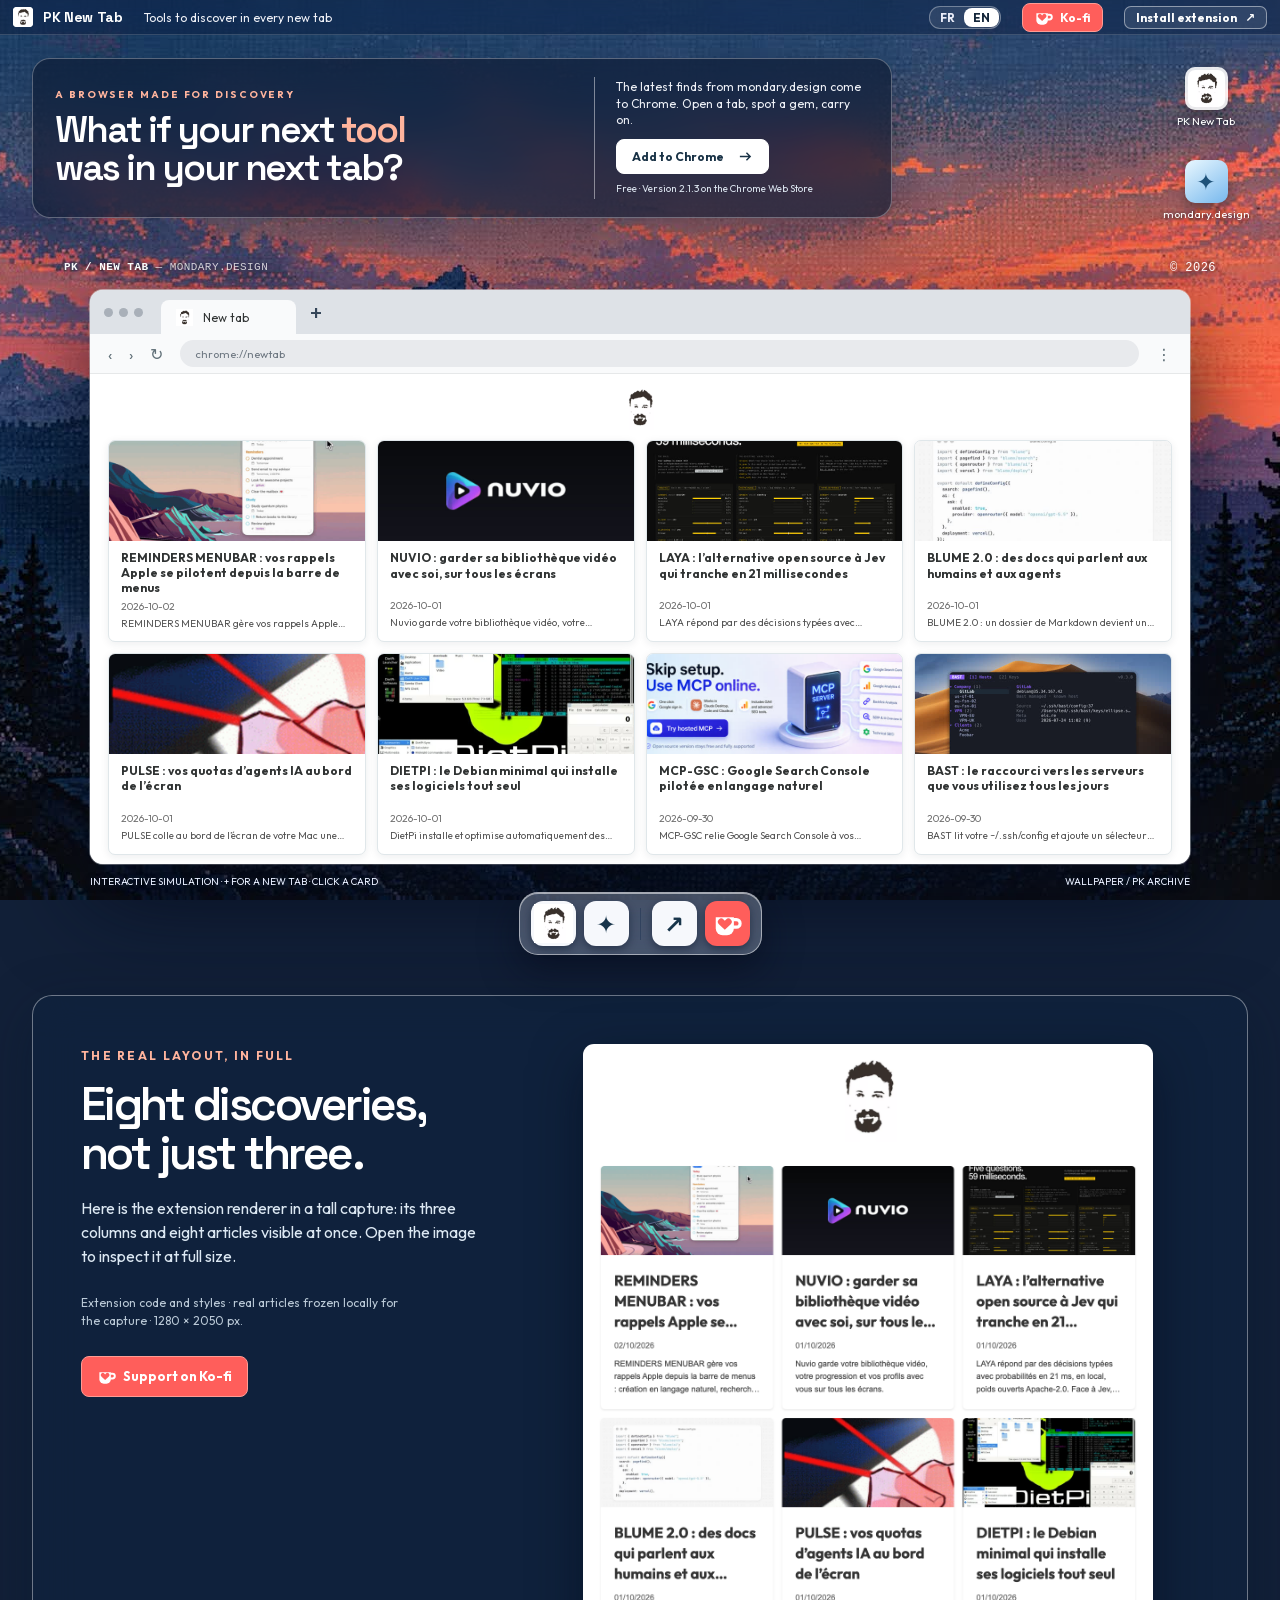
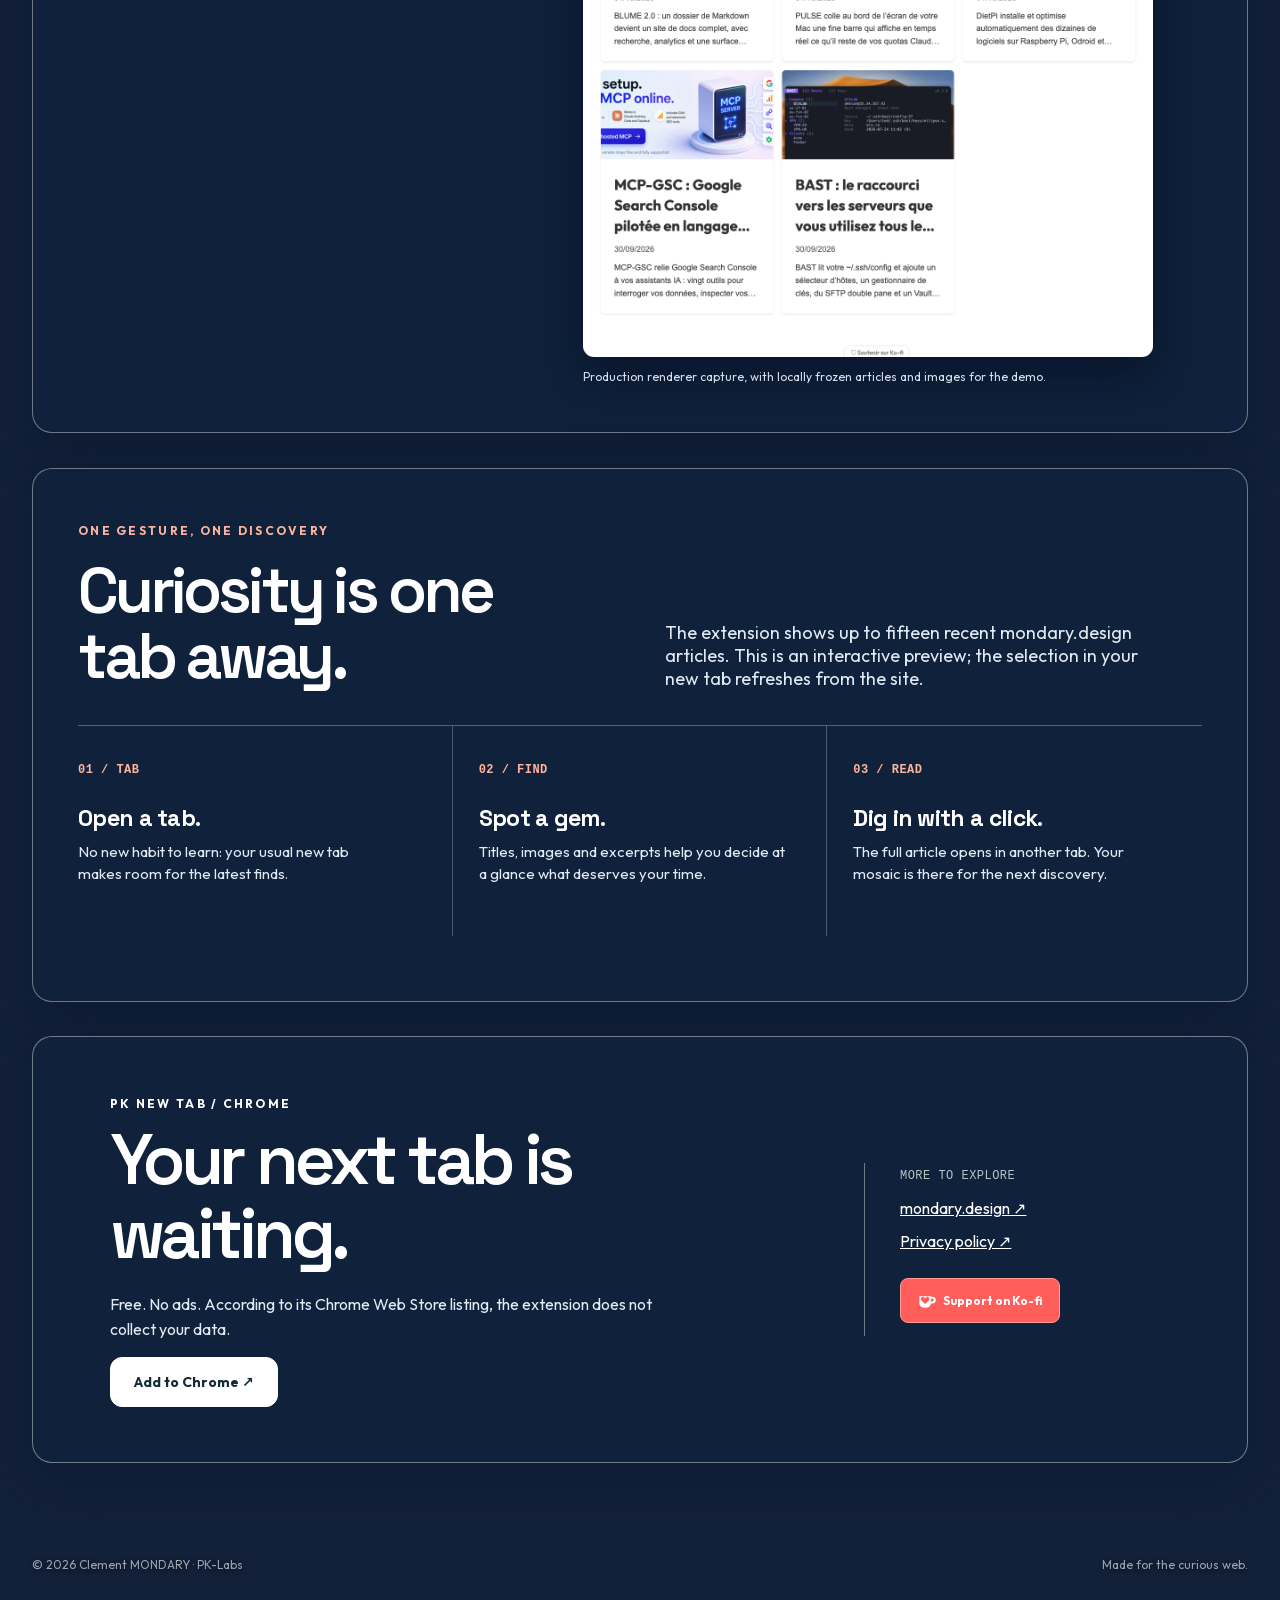
<file: store/website/index.html>
<!doctype html>
<html lang="fr">
<head>
  <meta charset="utf-8">
  <meta name="viewport" content="width=device-width, initial-scale=1">
  <meta name="theme-color" content="#eaf1f3">
  <title>PK New Tab — Un nouvel onglet, une nouvelle découverte</title>
  <meta name="description" content="Transformez chaque nouvel onglet Chrome en une sélection des derniers outils et découvertes de mondary.design. Extension gratuite.">
  <meta property="og:type" content="website">
  <meta property="og:title" content="PK New Tab — Un nouvel onglet, une nouvelle découverte">
  <meta property="og:description" content="Les outils découverts par Clement MONDARY, dans votre nouvel onglet Chrome.">
  <meta property="og:image" content="assets/covers/01.jpg">
  <link rel="icon" href="assets/logo.png" type="image/png">
  <style>
    @font-face{font-family:Outfit;src:url('assets/outfit.woff2') format('woff2');font-display:swap;font-weight:100 900}
    @font-face{font-family:'Space Grotesk';src:url('assets/space-grotesk.woff2') format('woff2');font-display:swap;font-weight:400 700}
    :root{--paper:#f4f1e9;--ink:#172327;--muted:#59686b;--line:#d5d6cd;--blue:#273c52;--orange:#d55831;--white:#fff;--shade:#eaece9}
    *{box-sizing:border-box}html{scroll-behavior:smooth}body{margin:0;background:var(--paper);color:var(--ink);font-family:Outfit,system-ui,sans-serif;-webkit-font-smoothing:antialiased}button,a{font:inherit}button{cursor:pointer}a{color:inherit}a:hover{text-decoration-thickness:2px}img{max-width:100%}a:focus-visible,button:focus-visible{outline:3px solid var(--orange);outline-offset:4px}html[lang=en] [data-lang=fr],html[lang=fr] [data-lang=en]{display:none!important}
    .shell{width:min(1440px,calc(100% - 64px));margin:auto}.eyebrow{font:700 12px/1.2 Outfit,system-ui,sans-serif;letter-spacing:.19em;text-transform:uppercase}.mono{font:500 12px/1.4 ui-monospace,SFMono-Regular,Menlo,monospace;letter-spacing:.04em}.languages,.new-tab{display:none!important}html.js .languages{display:flex!important}html.js .new-tab{display:block!important}
    .masthead{border-bottom:1px solid var(--line)}.masthead .shell{height:78px;display:flex;align-items:center;gap:30px}.mark{display:flex;align-items:center;gap:10px;text-decoration:none;font-weight:800;letter-spacing:-.04em;font-size:22px;white-space:nowrap}.mark img{width:31px;height:31px;object-fit:contain}.mast-spacer{flex:1}.mast-note{font-size:12px;color:var(--muted);white-space:nowrap}.languages{display:flex;border:1px solid var(--line);padding:3px;border-radius:30px}.languages button{border:0;background:transparent;padding:5px 10px;border-radius:20px;color:var(--muted);font-size:12px;font-weight:700}.languages button[aria-pressed=true]{background:var(--ink);color:var(--white)}.mast-link{display:inline-flex;align-items:center;gap:8px;border:1px solid var(--ink);border-radius:30px;padding:9px 17px;text-decoration:none;font-size:13px;font-weight:700;white-space:nowrap}.mast-link:hover{background:var(--ink);color:#fff}
    .intro{padding:88px 0 70px;display:grid;grid-template-columns:minmax(0,1.5fr) minmax(250px,.5fr);gap:50px;align-items:end}.intro .eyebrow{color:var(--orange);margin:0 0 29px}.intro h1{font:400 clamp(52px,7.5vw,112px)/.97 Georgia,Times,serif;letter-spacing:-.067em;max-width:11ch;margin:0;text-wrap:balance}.intro h1 em{font-style:italic;color:var(--orange)}.intro-aside{border-left:1px solid var(--ink);padding:2px 0 4px 26px}.intro-aside p{font-size:18px;line-height:1.46;margin:0 0 24px}.intro-aside .small{color:var(--muted);font-size:13px;line-height:1.5;margin:0}.primary{display:inline-flex;gap:14px;align-items:center;justify-content:center;background:var(--ink);color:#fff;text-decoration:none;border:1px solid var(--ink);padding:15px 23px;border-radius:3px;font-weight:700;font-size:14px;transition:transform .2s,background .2s}.primary:hover{transform:translateY(-3px);background:var(--blue);text-decoration:none}.primary svg{width:15px;height:15px}
    .rule{height:1px;background:var(--ink)}.scene-intro{padding:17px 0 18px;display:flex;justify-content:space-between;gap:15px;color:var(--muted)}.scene-intro strong{color:var(--ink)}
    .landscape{position:relative;isolation:isolate;overflow:hidden;min-height:790px;padding:90px clamp(20px,6vw,90px) 80px;background:#172136 url('assets/dusk.jpg') center/cover no-repeat}.landscape:before{content:"";position:absolute;inset:0;background:linear-gradient(180deg,rgba(5,13,24,.02),rgba(5,13,24,.18) 58%,rgba(5,13,24,.42));z-index:-1}.scene-caption{position:absolute;top:28px;left:clamp(20px,6vw,90px);color:#fff;text-shadow:0 1px 7px #152138;font-weight:700}.scene-caption span{opacity:.78;font-weight:400}.scene-index{position:absolute;right:clamp(20px,6vw,90px);top:28px;color:white;text-shadow:0 1px 7px #152138}
    .browser{width:min(1110px,100%);margin:0 auto;background:#f9fafb;box-shadow:0 24px 75px rgba(8,16,25,.5),0 0 0 1px rgba(255,255,255,.75);border-radius:12px;overflow:hidden;transform:rotate(-1.2deg)}.browser-top{height:44px;background:#dee2e7;display:flex;align-items:end;padding:0 12px;gap:6px}.traffic{display:flex;gap:6px;align-self:center;margin:0 12px 0 2px}.traffic i{width:9px;height:9px;border-radius:50%;background:#a9b0b9}.tab{align-self:end;height:34px;padding:0 15px;background:#f9fafb;border-radius:8px 8px 0 0;display:flex;align-items:center;gap:10px;min-width:135px;font-size:12px}.tab img{width:17px;height:17px}.tab.article-tab{display:none;max-width:220px;min-width:0;overflow:hidden;white-space:nowrap;background:#ced4da}.tab.article-tab.active{display:flex;background:#f9fafb}.new-tab{align-self:center;border:0;background:none;border-radius:5px;font-size:23px;line-height:1;padding:0 8px;color:#344558}.new-tab:hover{background:#c3cbd3}.address-row{height:40px;background:#f9fafb;display:flex;align-items:center;gap:17px;padding:0 18px;border-bottom:1px solid #e6e8e9;color:#617078}.address-row .address{height:27px;border-radius:20px;background:#e8eaed;flex:1;display:flex;align-items:center;padding:0 15px;color:#6d7781;font-size:11px}.viewport{height:530px;position:relative;overflow:auto;background:#fff;color:#303333}.product{max-width:1040px;margin:auto;padding:22px 25px 50px}.product-logo{width:67px;height:67px;object-fit:contain;display:block;margin:0 auto 14px}.cards{display:grid;grid-template-columns:repeat(3,minmax(0,1fr));gap:13px}.post-card{display:block;color:#303333;text-decoration:none;padding:0;border:1px solid #ececec;border-radius:7px;background:#fff;text-align:left;overflow:hidden;box-shadow:0 2px 5px #0000000d;transition:transform .2s,box-shadow .2s}.post-card:hover{transform:translateY(-5px);box-shadow:0 8px 16px #0002}.post-card img{height:135px;width:100%;display:block;object-fit:cover}.post-copy{display:block;padding:15px 18px 19px}.post-copy strong{display:-webkit-box;-webkit-box-orient:vertical;-webkit-line-clamp:3;overflow:hidden;font-size:16px;line-height:1.3;font-weight:700;min-height:62px}.post-copy small{display:block;color:#717171;font-size:11px;margin-top:9px}.post-copy .excerpt{display:-webkit-box;-webkit-box-orient:vertical;-webkit-line-clamp:2;overflow:hidden;color:#565656;font-size:12px;line-height:1.45;margin-top:9px}.fallback-note{font-size:12px;color:#687176;text-align:center;margin:15px 0 0}.loading-layer{display:none;position:absolute;inset:0;background:#fff;z-index:4;align-items:center;justify-content:center;color:#cecece;font-size:clamp(34px,9vw,112px);font-weight:700;letter-spacing:.06em}.loading-layer.active{display:flex}.article{display:none;position:absolute;inset:0;background:#fff;z-index:3;overflow:auto;padding:55px clamp(25px,8vw,90px)}.article.active{display:block}.article .source{color:var(--orange);font-size:12px;letter-spacing:.14em;text-transform:uppercase;font-weight:700}.article h3{font:400 clamp(26px,4vw,46px)/1.1 Georgia,serif;letter-spacing:-.035em;max-width:16ch;margin:17px 0}.article img{display:block;width:360px;max-height:170px;object-fit:cover;margin:18px 0}.article p{max-width:55ch;font-size:15px;line-height:1.5}.article .article-actions{display:flex;gap:20px;align-items:center;margin-top:18px}.article a{font-weight:700;color:#204a73}.article button{border:0;background:transparent;text-decoration:underline;color:#4e5b5f;padding:5px}.article-note{color:#687176;font-size:12px!important;margin-top:22px}
    .scene-foot{position:absolute;bottom:25px;left:clamp(20px,6vw,90px);right:clamp(20px,6vw,90px);display:flex;justify-content:space-between;gap:20px;color:#fff;text-shadow:0 1px 7px #152138;font-size:12px}.scene-foot strong{font-weight:700}
    .after{padding:100px 0 110px}.after-head{display:grid;grid-template-columns:1fr 1fr;gap:50px;align-items:end;padding-bottom:35px;border-bottom:1px solid var(--line)}.after h2{font:400 clamp(40px,5vw,68px)/1.04 Georgia,serif;letter-spacing:-.05em;max-width:11ch;margin:18px 0 0}.after-head p{font-size:18px;color:var(--muted);max-width:40ch;margin:0}.steps{display:grid;grid-template-columns:repeat(3,1fr)}.step{padding:31px 26px 20px 0;border-right:1px solid var(--line);min-height:210px}.step+ .step{padding-left:26px}.step:last-child{border:0}.step .mono{color:var(--orange);font-weight:700}.step h3{font-size:23px;letter-spacing:-.03em;margin:24px 0 8px}.step p{font-size:15px;line-height:1.5;color:var(--muted);max-width:31ch;margin:0}
    .outro{background:#172327;color:#fff;padding:78px 0}.outro-inner{display:grid;grid-template-columns:1.4fr .6fr;gap:40px;align-items:center}.outro h2{font:400 clamp(43px,5.5vw,76px)/1.05 Georgia,serif;letter-spacing:-.055em;max-width:12ch;margin:12px 0 20px}.outro p{color:#c1cfcb;line-height:1.55;max-width:50ch}.outro .primary{background:#fff;color:var(--ink);border-color:#fff}.outro .primary:hover{background:#f4d5c5}.outro-side{border-left:1px solid #697a7b;padding-left:35px}.outro-side a{display:block;margin:13px 0;color:#fff}.outro-side .mono{color:#b4c5c4}.footer{padding:24px 0 35px;display:flex;justify-content:space-between;gap:15px;color:var(--muted);font-size:12px}
    @media(max-width:900px){.intro{grid-template-columns:1fr;gap:35px}.intro-aside{max-width:460px}.landscape{min-height:670px;padding:85px 25px 70px}.browser{transform:none}.viewport{height:450px}.scene-foot{left:25px;right:25px}.after-head{grid-template-columns:1fr}.outro-inner{grid-template-columns:1fr}}
    @media(max-width:600px){.shell{width:calc(100% - 38px)}.masthead .shell{height:67px;gap:12px}.mast-note,.mast-link{display:none}.mark{font-size:19px}.intro{padding:60px 0 55px}.intro h1{font-size:clamp(39px,10.3vw,56px);letter-spacing:-.065em}.intro-aside{padding-left:19px}.scene-intro{font-size:10px}.landscape{min-height:685px;padding:82px 13px 58px;background-position:52% center}.scene-caption{left:17px}.scene-index{right:17px}.browser{border-radius:8px}.browser-top{height:36px;padding:0 6px}.traffic{gap:4px;margin:0 3px}.traffic i{width:6px;height:6px}.tab{min-width:85px;height:29px;padding:0 7px;font-size:10px}.tab img{width:12px;height:12px}.address-row{height:33px;padding:0 10px;gap:9px}.viewport{height:510px}.product{padding:14px 10px}.product-logo{width:44px;height:44px}.cards{grid-template-columns:repeat(2,minmax(0,1fr));gap:8px}.post-card img{height:82px}.post-copy{padding:10px}.post-copy strong{font-size:11px;min-height:43px}.post-copy small{font-size:10px;margin-top:5px}.post-copy .excerpt{display:none}.article{padding:33px 22px}.article img{max-height:120px}.article .article-actions{align-items:flex-start;flex-direction:column;gap:5px}.scene-foot{left:17px;right:17px;bottom:16px;font-size:10px}.scene-foot span:last-child{display:none}.after{padding:65px 0}.after-head{gap:15px}.steps{grid-template-columns:1fr}.step,.step+ .step{padding:25px 0;border-right:0;border-bottom:1px solid var(--line);min-height:0}.step:last-child{border:0}.step h3{margin:15px 0 5px}.outro{padding:58px 0}.outro-side{padding-left:22px}.footer{flex-direction:column}}
    /* V2 visual treatment: a cooler, more contemporary canvas with a denser product window. */
    :root{--paper:#eaf1f3;--ink:#142b39;--muted:#526778;--line:#c7d5dc;--blue:#284d64;--orange:#c2523d;--shade:#dce7eb}
    .mark,.intro h1,.after h2,.outro h2,.article h3,.step h3{font-family:'Space Grotesk',Outfit,system-ui,sans-serif}
    .intro h1{font-weight:600;letter-spacing:-.075em;line-height:.98;max-width:13ch;font-size:clamp(54px,7.2vw,104px)}
    .intro h1 em{font-style:normal;color:var(--orange)}
    .after h2,.outro h2{font-weight:600;letter-spacing:-.065em}
    .masthead{background:rgba(234,241,243,.91);backdrop-filter:blur(18px)}
    .primary{border-radius:12px}.mast-link{border-radius:11px}.languages{border-radius:11px}.languages button,.languages button[aria-pressed=true]{border-radius:8px}
    .landscape{min-height:930px;padding-top:84px;padding-bottom:75px}
    .browser{width:min(1200px,100%);transform:rotate(-.45deg);border-radius:16px;box-shadow:0 28px 72px rgba(10,29,48,.43),0 0 0 1px rgba(255,255,255,.8)}
    .viewport{height:650px}
    .product{max-width:1140px;padding:15px 19px 35px}
    .product-logo{width:55px;height:55px;margin-bottom:12px}
    .cards{grid-template-columns:repeat(4,minmax(0,1fr));gap:11px}
    .post-card{border-color:#e0e7ea;box-shadow:0 2px 8px rgba(20,43,57,.08)}
    .post-card img{height:122px}
    .post-copy{padding:12px 14px 13px}
    .post-copy strong{font-size:14px;line-height:1.27;min-height:54px}
    .post-copy small{margin-top:6px}
    .post-copy .excerpt{font-size:11px;-webkit-line-clamp:1;margin-top:5px}
    .post-card:hover{box-shadow:0 10px 22px rgba(20,43,57,.18)}
    .outro{background:#183548}
    @media(max-width:900px){.intro h1{font-size:clamp(48px,9vw,76px)}.browser{transform:none}.landscape{min-height:830px}.viewport{height:640px}.cards{grid-template-columns:repeat(3,minmax(0,1fr))}.post-card img{height:112px}}
    @media(max-width:600px){.intro h1{font-size:clamp(43px,11vw,56px);letter-spacing:-.07em}.landscape{min-height:750px}.browser{border-radius:10px}.viewport{height:580px}.product{padding:13px 9px 28px}.product-logo{width:42px;height:42px}.cards{grid-template-columns:repeat(2,minmax(0,1fr));gap:8px}.post-card img{height:90px}.post-copy{padding:9px}.post-copy strong{font-size:11px;min-height:42px}.post-copy .excerpt{display:none}}
    /* Wallpaper desktop: the landscape is the page, not a decorative section. */
    body{background:#122038 url('assets/dusk.jpg') center center/cover fixed no-repeat;color:#fff;min-height:100dvh}
    .masthead{position:relative;z-index:20;background:rgba(15,23,46,.42);border-bottom:1px solid rgba(255,255,255,.16);backdrop-filter:blur(22px) saturate(1.4);color:#fff}
    .masthead .shell{width:calc(100% - 26px);height:34px;gap:21px}
    .mark{color:#fff;font-size:14px;letter-spacing:-.025em}.mark img{width:20px;height:20px;background:#fff;border-radius:4px}
    .mast-note{color:#f0f2f8;font-size:12px}.languages{border-color:#ffffff55;background:#ffffff17;padding:1px}.languages button{color:#e9ecf8;padding:2px 9px}.languages button[aria-pressed=true]{background:#fff;color:#15273b}
    .mast-link{padding:3px 11px;border:1px solid #ffffff75;background:#ffffff19;color:#fff;font-size:12px;border-radius:7px}.mast-link:hover{background:#fff;color:#173047}
    .desktop-shortcuts{position:absolute;right:25px;top:62px;z-index:3;display:grid;gap:16px;width:98px}
    .desktop-shortcuts a{display:flex;flex-direction:column;align-items:center;gap:5px;text-decoration:none;color:#fff;text-align:center;font-size:11px;line-height:1.2;text-shadow:0 1px 5px #06101c;min-height:77px;padding:5px;border-radius:9px}
    .desktop-shortcuts a:hover{background:#ffffff24}.desktop-shortcuts img{width:43px;height:43px;object-fit:contain;background:#ffffffdf;border-radius:10px;padding:3px;box-shadow:0 5px 13px #0005}
    .desktop-shortcuts .shortcut-icon{display:grid;place-items:center;width:43px;height:43px;border-radius:10px;background:linear-gradient(145deg,#eaf8ff,#77b8ed);box-shadow:0 5px 13px #0005;font-size:23px;color:#1e5279;text-shadow:none}
    .intro{position:absolute;z-index:6;top:58px;left:max(32px,calc((100vw - 1380px)/2));width:min(860px,calc(100vw - 175px));margin:0;padding:18px 22px;grid-template-columns:minmax(0,1.5fr) minmax(210px,.8fr);gap:23px;align-items:center;background:rgba(13,25,47,.66);border:1px solid #ffffff4d;border-radius:18px;box-shadow:0 15px 45px #0b142a55;backdrop-filter:blur(20px) saturate(1.2);color:#fff}
    .intro .eyebrow{color:#ffb49d;margin:0 0 9px;font-size:10px}.intro h1{color:#fff;font-size:clamp(28px,2.9vw,43px);line-height:1.04;max-width:21ch;letter-spacing:-.055em}
    .intro h1 em{color:#ffb49d}.intro-aside{border-left-color:#ffffff73;padding-left:21px}.intro-aside p:not(.small){font-size:12px;line-height:1.38;margin:0 0 10px;color:#eef1f7}.intro-aside .small{font-size:10px;line-height:1.3;color:#dbe4ef;margin:8px 0 0}
    .intro .primary{background:#fff;color:#193246;border-color:#fff;padding:9px 15px;font-size:12px;border-radius:8px}.intro .primary:hover{background:#ffd8c9}
    .rule,.scene-intro{display:none}
    .landscape{min-height:max(940px,calc(100dvh - 34px));padding:255px 40px 90px;background:transparent;overflow:visible}
    .landscape:before{display:none}.scene-caption{top:225px;left:5vw;font-size:11px}.scene-index{top:225px;right:5vw}
    .browser{width:min(1100px,calc(100% - 65px));transform:none;border-radius:13px;color:#303333;box-shadow:0 36px 95px #050b1dcc,0 0 0 1px #ffffff88}
    .viewport{height:clamp(490px,calc(100dvh - 450px),555px)}.product{padding:12px 18px 28px}.product-logo{width:44px;height:44px;margin-bottom:10px}
    .post-card img{height:100px}.post-copy{padding:9px 12px 10px}.post-copy strong{font-size:12px;min-height:45px}.post-copy small{margin-top:4px;font-size:10px}.post-copy .excerpt{margin-top:4px;font-size:10px}
    .scene-foot{position:static;width:min(1100px,calc(100% - 65px));margin:11px auto 0;color:#e8efff;font-size:10px}
    .desktop-dock{position:relative;z-index:6;width:max-content;margin:-86px auto 40px;display:flex;align-items:center;gap:8px;padding:8px 11px;background:#e1eaf447;border:1px solid #ffffff83;border-radius:19px;box-shadow:0 14px 36px #060c1c9c,inset 0 1px #fff8;backdrop-filter:blur(30px) saturate(1.5)}
    .desktop-dock a{position:relative;display:grid;place-items:center;width:45px;height:45px;border-radius:12px;background:#f6f8fc;color:#18354b;text-decoration:none;font-size:24px;font-weight:700;box-shadow:0 3px 9px #07112577;transition:transform .18s ease}
    .desktop-dock a:hover{transform:translateY(-8px)}.desktop-dock a img{width:39px;height:39px;object-fit:contain}.desktop-dock a .tip{position:absolute;bottom:56px;left:50%;transform:translateX(-50%);white-space:nowrap;padding:5px 9px;border-radius:6px;background:#1d2a40ed;color:#fff;font-size:11px;font-weight:500;opacity:0;pointer-events:none}.desktop-dock a:hover .tip,.desktop-dock a:focus-visible .tip{opacity:1}.dock-divider{width:1px;height:32px;background:#172d4b69;margin:0 3px}
    .after{margin-top:35px;padding:50px 45px 65px;border:1px solid #ffffff65;border-radius:20px;background:#10233dc2;backdrop-filter:blur(20px);color:#fff;box-shadow:0 15px 55px #06152b55}
    .after-head{border-color:#ffffff49}.after-head p,.step p{color:#e1eaf4}.step{border-color:#ffffff42}.step .mono,.after .eyebrow{color:#ffb49d}
    .outro{width:min(1440px,calc(100% - 64px));margin:34px auto 70px;padding:55px 45px;border:1px solid #ffffff69;border-radius:20px;background:#10233dc7;backdrop-filter:blur(20px);box-shadow:0 15px 55px #06152b55}.outro p{color:#e2eaf3}.outro-side{border-color:#ffffff66}
    .footer{color:#fff9;text-shadow:0 1px 4px #07142b;margin-bottom:20px}
    @media(max-width:1000px){.intro{width:calc(100% - 45px);left:22px;top:57px}.desktop-shortcuts{display:none}.landscape{padding:255px 18px 105px}.scene-caption,.scene-index{top:225px}.browser,.scene-foot{width:min(100%,920px)}.viewport{height:clamp(490px,calc(100dvh - 450px),555px)}.after,.outro{width:calc(100% - 38px)}.outro{margin-bottom:50px}}
    @media(max-width:650px){body{background-attachment:fixed;background-size:auto 100dvh;background-position:center top}.masthead .shell{height:40px}.mast-note{display:none}.intro{position:relative;top:auto;left:auto;width:calc(100% - 30px);margin:22px auto 0;padding:21px;grid-template-columns:1fr;gap:13px}.intro h1{font-size:clamp(28px,8vw,42px);max-width:22ch}.intro-aside{border-left:0;border-top:1px solid #ffffff73;padding:12px 0 0}.intro-aside p:not(.small){font-size:13px}.intro .primary{font-size:13px}.landscape{min-height:auto;padding:55px 10px 105px}.scene-caption,.scene-index{top:22px}.scene-caption{left:16px}.scene-index{right:16px}.browser,.scene-foot{width:100%}.viewport{height:510px}.product{padding:10px 9px 25px}.product-logo{width:39px;height:39px}.cards{grid-template-columns:repeat(2,minmax(0,1fr));gap:7px}.post-card img{height:83px}.post-copy{padding:8px}.post-copy strong{font-size:11px;min-height:43px}.post-copy .excerpt{display:none}.desktop-dock{max-width:calc(100% - 30px);margin:-83px auto 38px}.desktop-dock a{width:42px;height:42px}.after{margin-top:0;padding:36px 22px 40px}.after h2,.outro h2{font-size:clamp(30px,8vw,45px)}.outro{padding:38px 22px;margin-top:20px}.outro-inner{gap:24px}.footer{margin-bottom:0}}
    .kofi-link{display:inline-flex;align-items:center;justify-content:center;gap:7px;background:#ff5e5b;color:#fff;text-decoration:none;font-size:12px;font-weight:700;white-space:nowrap;border:1px solid #ff9b93;border-radius:8px;padding:4px 11px;transition:background .2s,transform .2s}
    .kofi-link:hover{background:#e44b4a;transform:translateY(-2px);text-decoration:none}.kofi-link img{width:19px;height:19px;flex:none}
    .desktop-dock a.kofi-dock{background:#ff5e5b}.desktop-dock a.kofi-dock img{width:30px;height:30px}
    .capture-panel{display:grid;grid-template-columns:minmax(220px,.62fr) minmax(0,1fr);gap:45px;align-items:start;padding:48px;border:1px solid #ffffff65;border-radius:20px;background:#10233dc9;backdrop-filter:blur(20px);box-shadow:0 15px 55px #06152b55;color:#fff}
    .capture-panel .eyebrow{color:#ffb49d}.capture-panel h2{font:600 clamp(32px,3.6vw,56px)/1.06 'Space Grotesk',Outfit,sans-serif;letter-spacing:-.055em;margin:16px 0 18px}.capture-panel p{color:#dce8f3;font-size:16px;line-height:1.5;max-width:36ch}.capture-panel .capture-note{font-size:12px;color:#bbcad8;margin-top:26px}.capture-panel figure{margin:0;max-width:570px;justify-self:center}.capture-panel figure img{display:block;width:100%;height:auto;border-radius:11px;box-shadow:0 18px 50px #050d22a8}.capture-panel figcaption{font-size:12px;color:#d6e1ed;margin-top:12px}.capture-panel .kofi-link{margin-top:14px;padding:10px 15px;font-size:13px}
    .outro .kofi-link{padding:12px 16px;margin-top:14px}.outro-side .kofi-link{display:inline-flex;margin-top:14px;color:#fff}
    @media(max-width:900px){.capture-panel{grid-template-columns:1fr;padding:30px;gap:24px}.capture-panel figure{max-width:620px}}
    @media(max-width:650px){.masthead .shell{gap:9px}.masthead .kofi-link{padding:3px 7px;font-size:11px}.masthead .kofi-link img{width:16px;height:16px}.capture-panel{width:calc(100% - 30px);padding:22px}.capture-panel p{font-size:14px}.capture-panel h2{font-size:34px}.viewport{height:750px}}
    @media(prefers-reduced-motion:reduce){*,*:before,*:after{scroll-behavior:auto!important;transition:none!important;animation:none!important}}
  </style>
  <script>
    (function(){var saved;try{saved=localStorage.getItem('pknt-website-lang')}catch(e){}var prefs=navigator.languages&&navigator.languages.length?navigator.languages:[navigator.language||'fr'];var lang=saved==='fr'||saved==='en'?saved:null;if(!lang){for(var p of prefs){var code=String(p).toLowerCase().split('-')[0];if(code==='fr'||code==='en'){lang=code;break}}}document.documentElement.lang=lang||'fr';document.documentElement.classList.add('js')})();
  </script>
</head>
<body>
  <header class="masthead">
    <div class="shell">
      <a class="mark" href="#top"><img src="assets/logo.png" alt="">PK New Tab</a>
      <span class="mast-note" data-fr="La veille d'outils, à chaque nouvel onglet" data-en="Tools to discover in every new tab">La veille d'outils, à chaque nouvel onglet</span>
      <span class="mast-spacer"></span>
      <div class="languages" role="group" aria-label="Langue / Language"><button type="button" id="fr" aria-pressed="true">FR</button><button type="button" id="en" aria-pressed="false">EN</button></div>
      <a class="kofi-link" href="https://ko-fi.com/pouark" target="_blank" rel="noopener noreferrer" aria-label="Soutenir sur Ko-fi / Support on Ko-fi"><img src="assets/kofi-cup.svg" alt=""><span>Ko-fi</span></a>
      <a class="mast-link" href="https://chromewebstore.google.com/detail/pk-new-tab/boeenonaijkccialgfaeipkhfhnnpfmd"><span data-fr="Installer l'extension" data-en="Install extension">Installer l'extension</span> ↗</a>
    </div>
  </header>
  <main id="top">
    <nav class="desktop-shortcuts" aria-label="Raccourcis du bureau / Desktop shortcuts">
      <a href="#demo"><img src="assets/logo.png" alt=""><span>PK New Tab</span></a>
      <a href="https://mondary.design/" target="_blank" rel="noopener noreferrer"><span class="shortcut-icon" aria-hidden="true">✦</span><span>mondary.design</span></a>
    </nav>
    <section class="intro shell">
      <div><p class="eyebrow" data-fr="Le navigateur, côté découverte" data-en="A browser made for discovery">Le navigateur, côté découverte</p><h1><span data-lang="fr">Et si le prochain <em>outil</em> était dans votre prochain onglet&nbsp;?</span><span data-lang="en">What if your next <em>tool</em> was in your next tab?</span></h1></div>
      <div class="intro-aside"><p data-fr="Les trouvailles de mondary.design s'invitent dans Chrome. Ouvrez un onglet, repérez une pépite, poursuivez votre route." data-en="The latest finds from mondary.design come to Chrome. Open a tab, spot a gem, carry on.">Les trouvailles de mondary.design s'invitent dans Chrome. Ouvrez un onglet, repérez une pépite, poursuivez votre route.</p><a class="primary" href="https://chromewebstore.google.com/detail/pk-new-tab/boeenonaijkccialgfaeipkhfhnnpfmd"><span data-fr="Ajouter à Chrome" data-en="Add to Chrome">Ajouter à Chrome</span><svg viewBox="0 0 16 16" fill="none" aria-hidden="true"><path d="M2 8h11M9 4l4 4-4 4" stroke="currentColor" stroke-width="1.5"/></svg></a><p class="small" data-fr="Gratuit · Version 2.1.3 sur le Chrome Web Store" data-en="Free · Version 2.1.3 on the Chrome Web Store">Gratuit · Version 2.1.3 sur le Chrome Web Store</p></div>
    </section>
    <div class="shell"><div class="rule"></div><div class="scene-intro mono"><strong data-fr="UNE FENÊTRE SUR LES DÉCOUVERTES" data-en="A WINDOW INTO DISCOVERY">UNE FENÊTRE SUR LES DÉCOUVERTES</strong><span data-fr="ESSAYEZ LA SIMULATION ↓" data-en="TRY THE SIMULATION ↓">ESSAYEZ LA SIMULATION ↓</span></div></div>
    <section class="landscape" aria-label="Démonstration interactive PK New Tab" id="demo">
      <div class="scene-caption mono">PK / NEW TAB <span>— MONDARY.DESIGN</span></div><span class="scene-index mono">© 2026</span>
      <div class="browser" aria-label="Simulation d'une fenêtre Chrome" id="browser">
        <div class="browser-top"><span class="traffic" aria-hidden="true"><i></i><i></i><i></i></span><span class="tab"><img src="assets/logo.png" alt=""><span data-fr="Nouvel onglet" data-en="New tab">Nouvel onglet</span></span><span class="tab article-tab" id="article-tab" aria-hidden="true">↗ <span id="article-tab-label"></span></span><button class="new-tab" type="button" id="new-tab" aria-label="Ouvrir un nouvel onglet" title="Ouvrir un nouvel onglet">+</button></div>
        <div class="address-row" aria-hidden="true"><span>‹</span><span>›</span><span>↻</span><span class="address">chrome://newtab</span><span>⋮</span></div>
        <div class="viewport" id="viewport">
          <div class="product" id="product"><img class="product-logo" src="assets/logo.png" alt=""><div class="cards" id="cards">
            <a href="https://mondary.design/2026/10/reminders-menubar/" class="post-card" data-index="0"><img src="assets/covers/01.jpg" alt=""><span class="post-copy"><strong>REMINDERS MENUBAR : vos rappels Apple se pilotent depuis la barre de menus</strong><small>02/10/2026</small><span class="excerpt">Vos rappels Apple depuis la barre de menus.</span></span></a>
            <a href="https://mondary.design/2026/10/nuvio-garder-sa-bibliotheque-video-avec-soi-sur-tous-les-ecrans/" class="post-card" data-index="1"><img src="assets/covers/02.jpg" alt=""><span class="post-copy"><strong>NUVIO : garder sa bibliothèque vidéo avec soi, sur tous les écrans</strong><small>01/10/2026</small><span class="excerpt">Votre bibliothèque vidéo sur tous les écrans.</span></span></a>
            <a href="https://mondary.design/2026/10/laya-lalternative-open-source-a-jev-qui-tranche-en-21-millisecondes/" class="post-card" data-index="2"><img src="assets/covers/03.jpg" alt=""><span class="post-copy"><strong>LAYA : l'alternative open source à Jev qui tranche en 21 millisecondes</strong><small>01/10/2026</small><span class="excerpt">Des décisions typées et locales en quelques millisecondes.</span></span></a>
            <a href="https://mondary.design/2026/10/blume-2-0-docs-humains-agents/" class="post-card" data-index="3"><img src="assets/covers/04.jpg" alt=""><span class="post-copy"><strong>BLUME 2.0 : des docs qui parlent aux humains et aux agents</strong><small>01/10/2026</small><span class="excerpt">Des docs lisibles par les humains et les agents IA.</span></span></a>
            <a href="https://mondary.design/2026/10/pulse-quotas-agents-ia/" class="post-card" data-index="4"><img src="assets/covers/05.jpg" alt=""><span class="post-copy"><strong>PULSE : vos quotas d'agents IA au bord de l'écran</strong><small>01/10/2026</small><span class="excerpt">Une barre pour suivre vos quotas d'agents.</span></span></a>
            <a href="https://mondary.design/2026/10/dietpi-le-debian-minimal-qui-installe-ses-logiciels-tout-seul/" class="post-card" data-index="5"><img src="assets/covers/06.jpg" alt=""><span class="post-copy"><strong>DIETPI : le Debian minimal qui installe ses logiciels tout seul</strong><small>01/10/2026</small><span class="excerpt">Un système minimal pour installer vos logiciels.</span></span></a>
            <a href="https://mondary.design/2026/09/mcp-gsc-google-search-console-pilotee-en-langage-naturel/" class="post-card" data-index="6"><img src="assets/covers/07.jpg" alt=""><span class="post-copy"><strong>MCP-GSC : Google Search Console pilotée en langage naturel</strong><small>30/09/2026</small><span class="excerpt">Vos données Search Console depuis vos assistants IA.</span></span></a>
            <a href="https://mondary.design/2026/09/bast-le-raccourci-vers-les-serveurs-que-vous-utilisez-tous-les-jours/" class="post-card" data-index="7"><img src="assets/covers/08.jpg" alt=""><span class="post-copy"><strong>BAST : le raccourci vers les serveurs que vous utilisez tous les jours</strong><small>30/09/2026</small><span class="excerpt">Vos serveurs SSH et vos clés à portée de main.</span></span></a>
          </div><p class="fallback-note" id="fallback-note" data-fr="Aperçu des articles de mondary.design — simulation de la nouvelle page d'onglet." data-en="Preview of mondary.design articles — a simulation of the new tab page.">Aperçu des articles de mondary.design — simulation de la nouvelle page d'onglet.</p></div>
          <div class="loading-layer" id="loading" aria-hidden="true">LOADING</div>
          <article class="article" id="article" aria-hidden="true"><span class="source">MONDARY.DESIGN / <span data-fr="APERÇU" data-en="PREVIEW">APERÇU</span></span><h3 id="article-title"></h3><img id="article-image" alt=""><p id="article-excerpt"></p><div class="article-actions"><a id="article-link" href="https://mondary.design/" target="_blank" rel="noopener noreferrer" data-fr="Lire l'article complet ↗" data-en="Read the full article ↗">Lire l'article complet ↗</a><button type="button" id="close-article" data-fr="← Retour à la mosaïque" data-en="← Back to the mosaic">← Retour à la mosaïque</button></div><p class="article-note" data-fr="Aperçu simulé : l'extension réelle ouvre directement l'article sur mondary.design dans un nouvel onglet." data-en="Simulated preview: the real extension opens the full article on mondary.design in a new tab.">Aperçu simulé : l'extension réelle ouvre directement l'article sur mondary.design dans un nouvel onglet.</p></article>
        </div>
      </div>
      <div class="scene-foot"><span data-fr="SIMULATION INTERACTIVE · + POUR UN NOUVEL ONGLET · CLIQUEZ UNE CARTE" data-en="INTERACTIVE SIMULATION · + FOR A NEW TAB · CLICK A CARD">SIMULATION INTERACTIVE · + POUR UN NOUVEL ONGLET · CLIQUEZ UNE CARTE</span><span>WALLPAPER / PK ARCHIVE</span></div>
    </section>
    <nav class="desktop-dock" aria-label="Navigation du bureau / Desktop navigation">
      <a href="#demo" aria-label="PK New Tab — démonstration"><img src="assets/logo.png" alt=""><span class="tip" aria-hidden="true">PK New Tab</span></a>
      <a href="#fonctionnement" aria-label="Fonctionnement / How it works">✦<span class="tip" aria-hidden="true" data-fr="Découvrir" data-en="Discover">Découvrir</span></a>
      <span class="dock-divider" aria-hidden="true"></span>
      <a href="#installer" aria-label="Installer / Install">↗<span class="tip" aria-hidden="true" data-fr="Installer" data-en="Install">Installer</span></a>
      <a class="kofi-dock" href="https://ko-fi.com/pouark" target="_blank" rel="noopener noreferrer" aria-label="Soutenir sur Ko-fi / Support on Ko-fi"><img src="assets/kofi-cup.svg" alt=""><span class="tip" aria-hidden="true">Ko-fi</span></a>
    </nav>
    <section class="capture-panel shell" id="capture">
      <div><span class="eyebrow" data-fr="LE VRAI RENDU, EN GRAND" data-en="THE REAL LAYOUT, IN FULL">LE VRAI RENDU, EN GRAND</span><h2 data-fr="Huit découvertes, pas seulement trois." data-en="Eight discoveries, not just three.">Huit découvertes, pas seulement trois.</h2><p data-fr="Voici le rendu de l'extension dans une capture verticale : ses trois colonnes et huit articles visibles d'un seul regard. Ouvrez l'image pour l'inspecter en pleine taille." data-en="Here is the extension renderer in a tall capture: its three columns and eight articles visible at once. Open the image to inspect it at full size.">Voici le rendu de l'extension dans une capture verticale : ses trois colonnes et huit articles visibles d'un seul regard. Ouvrez l'image pour l'inspecter en pleine taille.</p><p class="capture-note" data-fr="Code et styles de l'extension · articles réels figés localement pour la capture · 1280 × 2050 px." data-en="Extension code and styles · real articles frozen locally for the capture · 1280 × 2050 px.">Code et styles de l'extension · articles réels figés localement pour la capture · 1280 × 2050 px.</p><a class="kofi-link" href="https://ko-fi.com/pouark" target="_blank" rel="noopener noreferrer"><img src="assets/kofi-cup.svg" alt=""><span data-fr="Soutenir sur Ko-fi" data-en="Support on Ko-fi">Soutenir sur Ko-fi</span></a></div>
      <figure><a href="screenshots/newtab-mosaic-1280x2050.png" target="_blank" rel="noopener noreferrer" aria-label="Ouvrir la capture complète / Open full screenshot"><img src="screenshots/newtab-mosaic-1280x2050.png" alt="Capture du nouvel onglet : huit articles en trois colonnes" loading="lazy"></a><figcaption data-fr="Capture du rendu de production, avec articles et images locales figés pour la démonstration." data-en="Production renderer capture, with locally frozen articles and images for the demo.">Capture du rendu de production, avec articles et images locales figés pour la démonstration.</figcaption></figure>
    </section>
    <section class="after shell" id="fonctionnement"><div class="after-head"><div><span class="eyebrow" data-fr="UN GESTE, UNE DÉCOUVERTE" data-en="ONE GESTURE, ONE DISCOVERY">UN GESTE, UNE DÉCOUVERTE</span><h2 data-fr="La curiosité à portée d'onglet." data-en="Curiosity is one tab away.">La curiosité à portée d'onglet.</h2></div><p data-fr="L'extension affiche jusqu'à quinze articles récents de mondary.design. Ce que vous voyez ici est un aperçu interactif ; la sélection de votre onglet se renouvelle depuis le site." data-en="The extension shows up to fifteen recent mondary.design articles. This is an interactive preview; the selection in your new tab refreshes from the site.">L'extension affiche jusqu'à quinze articles récents de mondary.design. Ce que vous voyez ici est un aperçu interactif ; la sélection de votre onglet se renouvelle depuis le site.</p></div><div class="steps"><div class="step"><span class="mono">01 / TAB</span><h3 data-fr="Ouvrez un onglet." data-en="Open a tab.">Ouvrez un onglet.</h3><p data-fr="Pas de nouvelle habitude à prendre : votre page habituelle cède la place aux dernières trouvailles." data-en="No new habit to learn: your usual new tab makes room for the latest finds.">Pas de nouvelle habitude à prendre : votre page habituelle cède la place aux dernières trouvailles.</p></div><div class="step"><span class="mono">02 / FIND</span><h3 data-fr="Repérez une pépite." data-en="Spot a gem.">Repérez une pépite.</h3><p data-fr="Titres, vignettes et extraits vous aident à choisir, d'un regard, ce qui mérite votre temps." data-en="Titles, images and excerpts help you decide at a glance what deserves your time.">Titres, vignettes et extraits vous aident à choisir, d'un regard, ce qui mérite votre temps.</p></div><div class="step"><span class="mono">03 / READ</span><h3 data-fr="Creusez en un clic." data-en="Dig in with a click.">Creusez en un clic.</h3><p data-fr="L'article complet s'ouvre dans un autre onglet. Votre mosaïque reste là pour la prochaine découverte." data-en="The full article opens in another tab. Your mosaic is there for the next discovery.">L'article complet s'ouvre dans un autre onglet. Votre mosaïque reste là pour la prochaine découverte.</p></div></div></section>
    <section class="outro" id="installer"><div class="shell outro-inner"><div><span class="eyebrow" data-fr="PK NEW TAB / CHROME" data-en="PK NEW TAB / CHROME">PK NEW TAB / CHROME</span><h2 data-fr="Votre prochain onglet vous attend." data-en="Your next tab is waiting.">Votre prochain onglet vous attend.</h2><p data-fr="Gratuit. Sans publicité. Selon la fiche du Chrome Web Store, l'extension ne collecte pas vos données." data-en="Free. No ads. According to its Chrome Web Store listing, the extension does not collect your data.">Gratuit. Sans publicité. Selon la fiche du Chrome Web Store, l'extension ne collecte pas vos données.</p><a class="primary" href="https://chromewebstore.google.com/detail/pk-new-tab/boeenonaijkccialgfaeipkhfhnnpfmd"><span data-fr="Ajouter à Chrome ↗" data-en="Add to Chrome ↗">Ajouter à Chrome ↗</span></a></div><div class="outro-side"><span class="mono" data-fr="POUR ALLER PLUS LOIN" data-en="MORE TO EXPLORE">POUR ALLER PLUS LOIN</span><a href="https://mondary.design/">mondary.design ↗</a><a href="https://mondary.github.io/Chrome_PKnewTab/store/privacy-policy-mondary-new-tab.html" data-fr="Confidentialité ↗" data-en="Privacy policy ↗">Confidentialité ↗</a><a class="kofi-link" href="https://ko-fi.com/pouark" target="_blank" rel="noopener noreferrer"><img src="assets/kofi-cup.svg" alt=""><span data-fr="Soutenir sur Ko-fi" data-en="Support on Ko-fi">Soutenir sur Ko-fi</span></a></div></div></section>
  </main>
  <footer class="footer shell"><span>© 2026 Clement MONDARY · PK-Labs</span><span data-fr="Une création pour les curieux du web." data-en="Made for the curious web.">Une création pour les curieux du web.</span></footer>
  <script>
  (function(){
    const root=document.documentElement, cards=document.getElementById('cards'), layer=document.getElementById('loading'), article=document.getElementById('article'), articleTab=document.getElementById('article-tab'), viewport=document.getElementById('viewport'), newTab=document.getElementById('new-tab'), close=document.getElementById('close-article');
    let posts=[],timer=0,previousFocus=null;
    function lang(l,save){root.lang=l;document.querySelectorAll('[data-fr][data-en]').forEach(el=>el.textContent=el.dataset[l]);document.getElementById('fr').setAttribute('aria-pressed',String(l==='fr'));document.getElementById('en').setAttribute('aria-pressed',String(l==='en'));newTab.setAttribute('aria-label',l==='fr'?'Ouvrir un nouvel onglet':'Open a new tab');newTab.title=newTab.getAttribute('aria-label');document.title=l==='fr'?'PK New Tab — Un nouvel onglet, une nouvelle découverte':'PK New Tab — A new tab, a new discovery';document.querySelector('meta[name=description]').content=l==='fr'?'Les derniers outils de mondary.design dans chaque nouvel onglet Chrome.':'Discover the latest tools from mondary.design in every Chrome new tab.';document.querySelector('meta[property="og:title"]').content=document.title;document.querySelector('meta[property="og:description"]').content=document.querySelector('meta[name=description]').content;if(save)try{localStorage.setItem('pknt-website-lang',l)}catch(e){}}
    lang(root.lang==='en'?'en':'fr',false);
    document.getElementById('fr').addEventListener('click',()=>lang('fr',true));document.getElementById('en').addEventListener('click',()=>lang('en',true));
    function escape(s){return String(s).replace(/[&<>"']/g,c=>({'&':'&amp;','<':'&lt;','>':'&gt;','"':'&quot;',"'":'&#39;'}[c]))}
    function mosaic(){article.classList.remove('active');article.setAttribute('aria-hidden','true');articleTab.classList.remove('active');articleTab.setAttribute('aria-hidden','true');viewport.scrollTop=0;}
    function open(index){let p=posts[index];if(!p)return;previousFocus=document.activeElement;clearTimeout(timer);layer.classList.remove('active');mosaic();document.getElementById('article-title').textContent=p.title;document.getElementById('article-excerpt').textContent=p.excerpt;document.getElementById('article-image').src=p.image;document.getElementById('article-link').href=p.link;document.getElementById('article-tab-label').textContent=p.title.split(':')[0];article.classList.add('active');article.setAttribute('aria-hidden','false');articleTab.classList.add('active');articleTab.setAttribute('aria-hidden','false');close.focus({preventScroll:true})}
    function dismiss(){mosaic();if(previousFocus&&previousFocus.isConnected)previousFocus.focus({preventScroll:true});else newTab.focus({preventScroll:true})}
    cards.addEventListener('click',e=>{let b=e.target.closest('.post-card');if(b&&posts.length){e.preventDefault();open(Number(b.dataset.index))}});
    close.addEventListener('click',dismiss);document.addEventListener('keydown',e=>{if(e.key==='Escape'&&article.classList.contains('active'))dismiss()});
    newTab.addEventListener('click',()=>{clearTimeout(timer);mosaic();if(matchMedia('(prefers-reduced-motion: reduce)').matches)return;layer.classList.add('active');timer=setTimeout(()=>{layer.classList.remove('active');viewport.scrollTop=0;newTab.focus({preventScroll:true})},360)});
    fetch('assets/posts.json').then(r=>{if(!r.ok)throw Error(r.status);return r.json()}).then(data=>{posts=data;cards.innerHTML=data.map((p,i)=>`<button type="button" class="post-card" data-index="${i}"><img src="${escape(p.image)}" alt=""><span class="post-copy"><strong>${escape(p.title)}</strong><small>${escape(p.date)}</small><span class="excerpt">${escape(p.excerpt)}</span></span></button>`).join('');document.getElementById('fallback-note').hidden=true}).catch(()=>{posts=[...cards.querySelectorAll('.post-card')].map(b=>({title:b.querySelector('strong').textContent,excerpt:b.querySelector('.excerpt').textContent,image:b.querySelector('img').getAttribute('src'),link:b.href}))});
  })();
  </script>
</body>
</html>
</file>
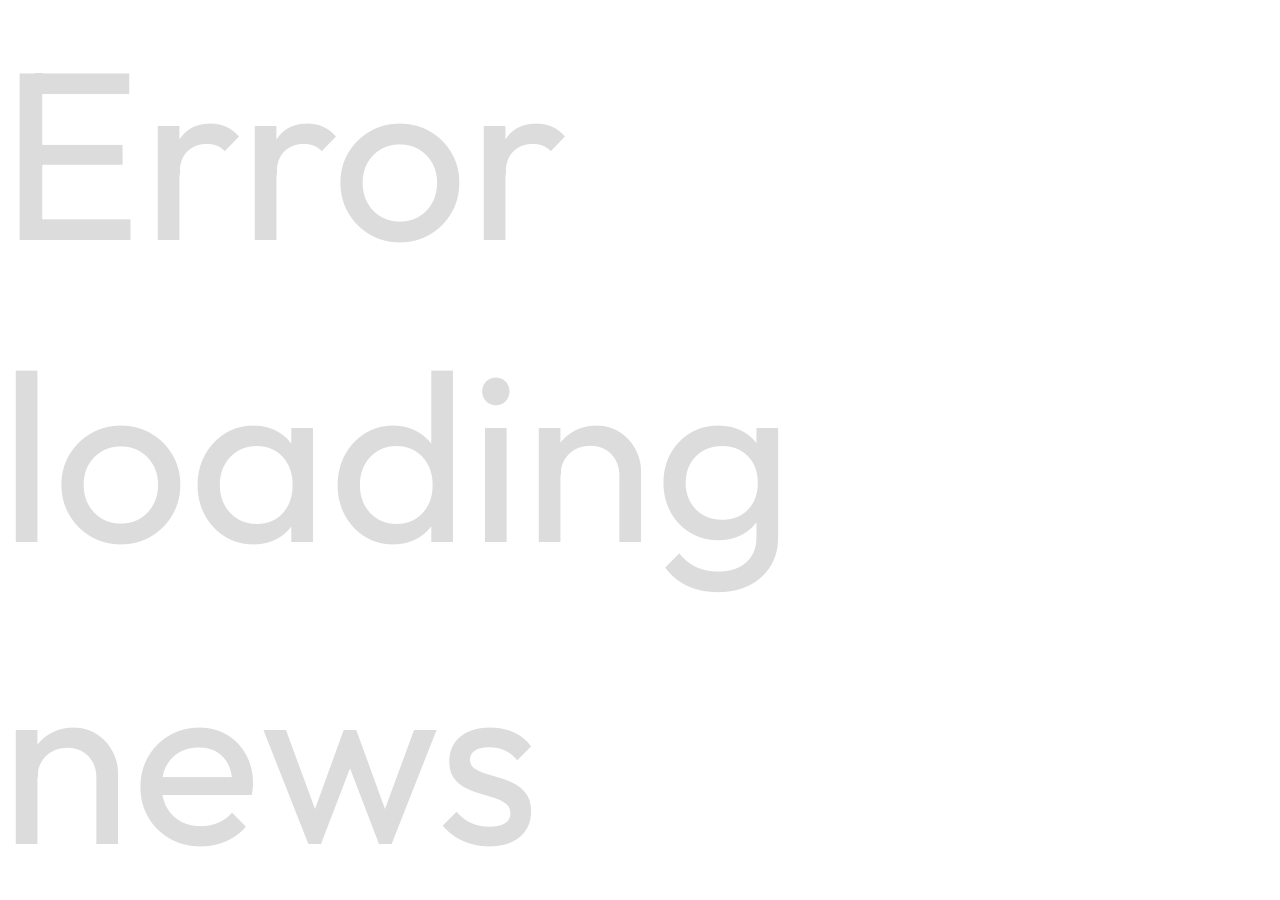
<file: chrome/newtab.html>
<!DOCTYPE html>
<html>
<head>
  <title>Mondary News Mosaic</title>
  <meta charset="UTF-8">
  <link rel="preconnect" href="https://fonts.googleapis.com">
  <link rel="preconnect" href="https://fonts.gstatic.com" crossorigin>
  <link href="https://fonts.googleapis.com/css2?family=Outfit:wght@400;700&display=swap" rel="stylesheet">
  <link rel="stylesheet" href="newtab.css">
</head>
<body>
  <div class="logo-container">
    <a href="https://mondary.design" target="_blank">
      <img src="logo.png" alt="Logo" class="logo">
    </a>
  </div>
  <div class="search-container">
    <form class="search-form" action="https://www.google.com/search" method="get">
      <input type="text" name="q" class="search-input" placeholder="Rechercher sur Google..." autocomplete="off">
    </form>
  </div>
  <div id="news-container" class="mosaic-grid">
    <div class="loading">...</div>
  </div>
  <footer class="custom-footer">
    <div class="footer-mask"></div>
    <div class="footer-text">© 2025 Clement MONDARY</div>
  </footer>
  <script src="newtab.js"></script>
</body>
</html>
</file>
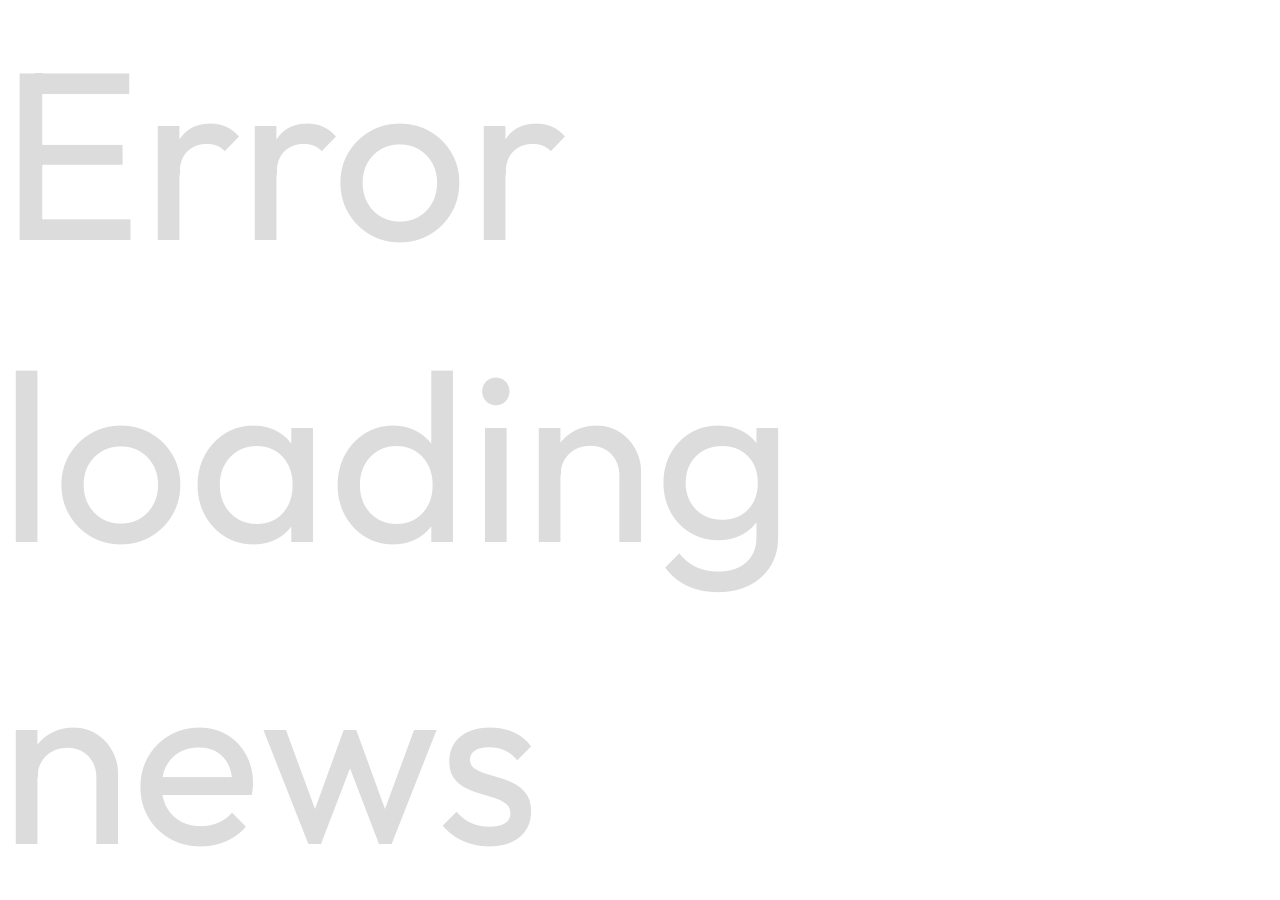
<file: src/newtab.html>
<!DOCTYPE html>
<html>
<head>
  <title>Mondary News Mosaic</title>
  <meta charset="UTF-8">
  <link rel="preconnect" href="https://fonts.googleapis.com">
  <link rel="preconnect" href="https://fonts.gstatic.com" crossorigin>
  <link href="https://fonts.googleapis.com/css2?family=Outfit:wght@400;700&display=swap" rel="stylesheet">
  <link rel="stylesheet" href="newtab.css">
</head>
<body>
  <div class="logo-container">
    <a href="https://mondary.design" target="_blank">
      <img src="logo.png" alt="Logo" class="logo">
    </a>
  </div>
  <div id="news-container" class="mosaic-grid">
    <div class="loading">...</div>
  </div>
  <footer class="custom-footer">
    <div class="footer-mask"></div>
    <a class="footer-kofi" href="https://ko-fi.com/pouark" target="_blank" rel="noopener noreferrer">♡ Soutenir sur Ko-fi</a>
    <div class="footer-text">© 2025 Clement MONDARY</div>
  </footer>
  <script src="newtab.js"></script>
</body>
</html>
</file>
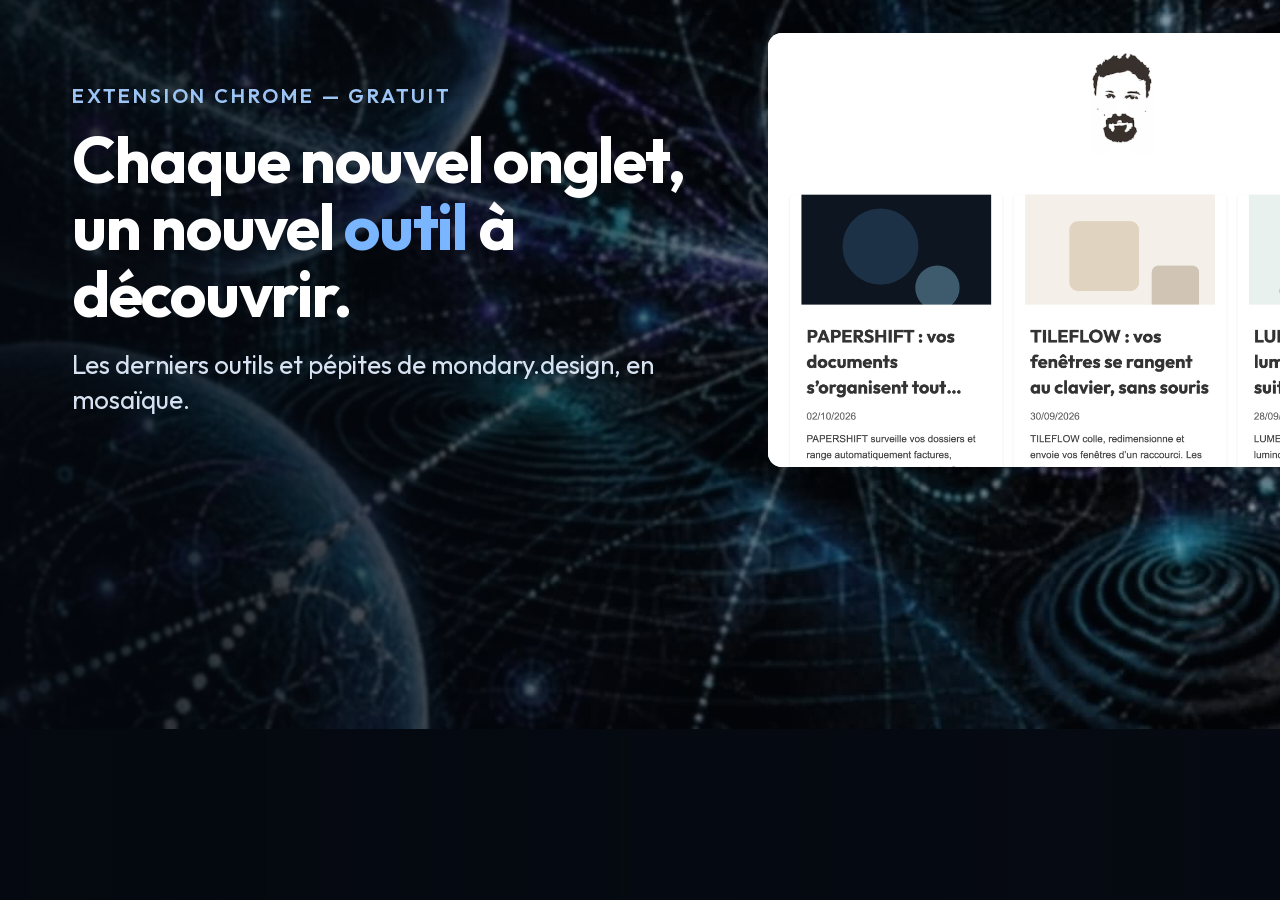
<file: store/v2/media-kit/banner-scene.html>
<!DOCTYPE html>
<!-- Bannière Chrome Web Store 1544×500 — compose la capture réelle newtab-mosaic. -->
<html lang="fr">
<head>
<meta charset="UTF-8">
<style>
  @font-face {
    font-family: 'Outfit';
    src: url('../assets/fonts/outfit-var.woff2') format('woff2');
    font-weight: 100 900;
    font-display: block;
  }
  * { margin: 0; padding: 0; box-sizing: border-box; }
  html, body { width: 1544px; height: 500px; overflow: hidden; }
  body {
    font-family: 'Outfit', -apple-system, sans-serif;
    color: #fff;
    display: flex;
    align-items: center;
    gap: 56px;
    padding: 0 72px;
    background:
      linear-gradient(90deg, rgba(4, 8, 15, 0.88) 0%, rgba(4, 8, 15, 0.42) 62%, rgba(4, 8, 15, 0.30) 100%),
      url('../assets/wallpapers/hero-bg.jpg') center 38% / cover no-repeat,
      #060b14;
  }
  .txt { flex: 0 0 640px; }
  .eyebrow {
    font-size: 20px; font-weight: 600; letter-spacing: 0.14em;
    text-transform: uppercase; color: #9cc4f5; margin-bottom: 18px;
  }
  h1 { font-size: 64px; line-height: 1.05; font-weight: 700; letter-spacing: -0.02em; }
  h1 em { font-style: normal; color: #7ab5ff; }
  .sub { font-size: 26px; color: #d6e2f2; margin-top: 20px; line-height: 1.35; }
  .shot {
    flex: 1; height: 434px; border-radius: 14px; overflow: hidden;
    box-shadow: 0 18px 44px rgba(0,0,0,0.35);
    background: #fff;
  }
  .shot img { width: 100%; height: 100%; object-fit: cover; object-position: top center; display: block; }
</style>
</head>
<body>
  <div class="txt">
    <div class="eyebrow">Extension Chrome — Gratuit</div>
    <h1>Chaque nouvel onglet, un nouvel <em>outil</em> à découvrir.</h1>
    <div class="sub">Les derniers outils et pépites de mondary.design, en mosaïque.</div>
  </div>
  <div class="shot"><img src="../screenshots/newtab-mosaic-1280x800@2x.png" alt=""></div>
</body>
</html>
</file>
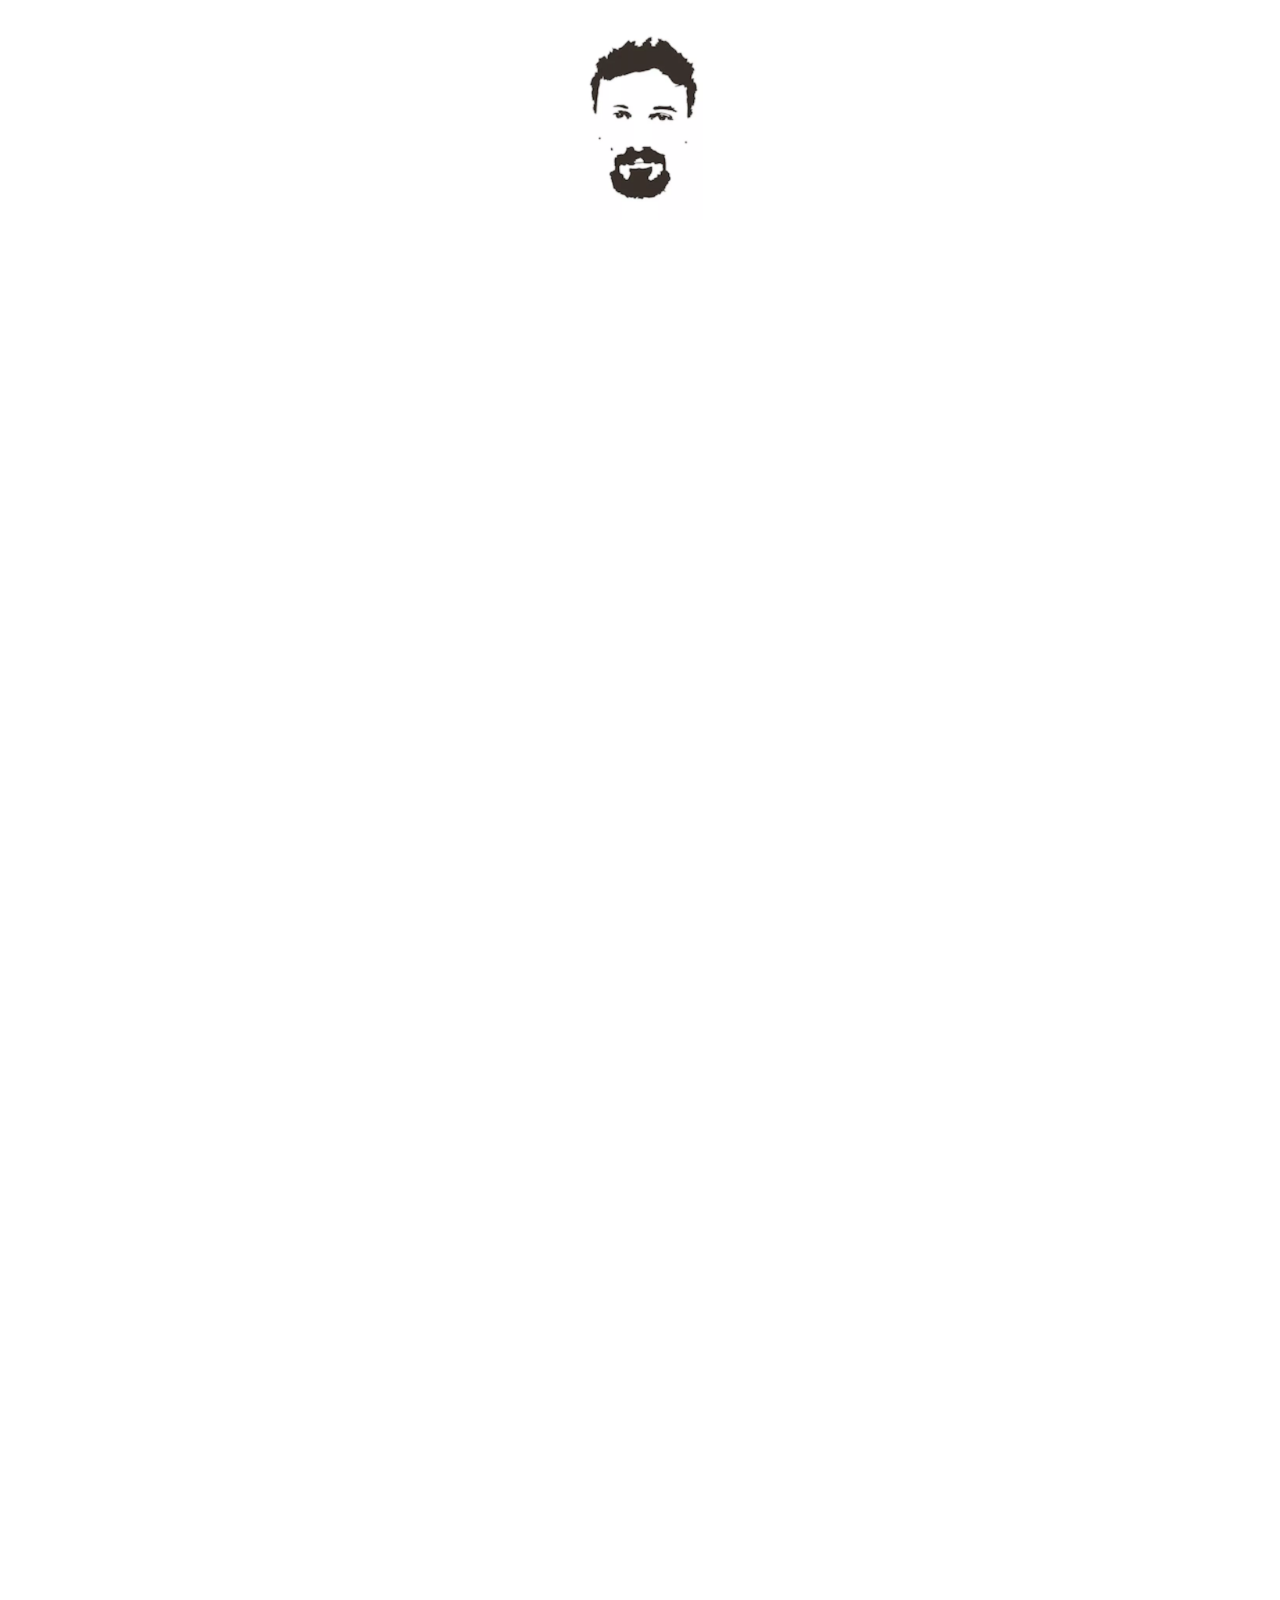
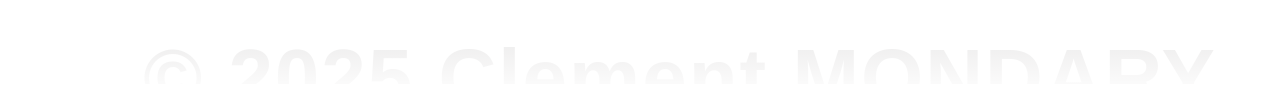
<file: store/v2/media-kit/capture-scene.html>
<!DOCTYPE html>
<!--
  Scène de capture — PK New Tab v2.1.3
  Réutilise le code de PRODUCTION inchangé :
    - ../../../src/newtab.css (styles réels)
    - ../../../src/newtab.js  (moteur de rendu réel)
  Seuls ponts de capture (documentés dans README.md) :
    - mock de chrome.runtime.sendMessage → 15 articles fictifs (SVG data-URI)
    - délai réseau simulé, gel d'animation déterministe, hover simulé, curseur démo
  Paramètres d'URL :
    ?mode=loading&at=300        gèle l'écran LOADING à 300 ms (lettre i visible si at > i*200)
    ?mode=cards&delay=600&at=400  gèle les cartes à 400 ms après leur apparition
    ?hover=1                    simule le survol de la carte n°1 (règle :hover de production)
    ?cursor=640,590             affiche un curseur de démonstration à x,y
    ?probe=1                    expose la position de la carte hover dans <title> (dump-dom)
-->
<html lang="fr">
<head>
  <title>Mondary News Mosaic</title>
  <meta charset="UTF-8">
  <link rel="preconnect" href="https://fonts.googleapis.com">
  <link rel="preconnect" href="https://fonts.gstatic.com" crossorigin>
  <link href="https://fonts.googleapis.com/css2?family=Outfit:wght@400;700&display=swap" rel="stylesheet">
  <link rel="stylesheet" href="../../../src/newtab.css">
  <style>
    /* Copie exacte de la règle :hover de production (src/newtab.css),
       exposée sous une classe pour simulation hors souris.
       animation:none + opacity:1 neutralisent le fill forwards de fadeInUp,
       qui sinon écraserait le transform inline/derived (cascade animations). */
    .news-item.demo-hover {
      animation: none;
      opacity: 1;
      transform: translateY(-5px);
      box-shadow: 0 4px 8px rgba(0, 0, 0, 0.2);
      transition: none; /* état final figé pour la capture */
    }
    /* Curseur de démonstration (n'existe pas dans le produit) */
    .demo-cursor {
      position: fixed;
      left: 0;
      top: 0;
      z-index: 2000;
      pointer-events: none;
      will-change: transform;
    }
    .demo-cursor svg { display: block; }
    .demo-cursor.pressed svg {
      transform: scale(0.82);
      transform-origin: 4px 2px;
    }
  </style>
</head>
<body>
  <div class="logo-container">
    <a href="https://mondary.design" target="_blank">
      <img src="logo.png" alt="Logo" class="logo">
    </a>
  </div>
  <div id="news-container" class="mosaic-grid">
    <div class="loading">...</div>
  </div>
  <footer class="custom-footer">
    <div class="footer-mask"></div>
    <div class="footer-text">© 2025 Clement MONDARY</div>
  </footer>

  <script>
  /* ------------------------------------------------------------------ */
  /* 1. Fixture : 15 articles 100 % fictifs (aucune donnée réelle)       */
  /* ------------------------------------------------------------------ */
  function thumb(i) {
    // Vignettes SVG sobres et variées — aucune ressource réseau
    const palettes = [
      ['#0d1520', '#1c3145', '#5f8ba1'],  // bleu acier
      ['#f4efe8', '#e0d3c0', '#b3a288'],  // papier chaud
      ['#e9f1ee', '#cfdedb', '#7fa39a'],  // vert minéral
      ['#151a22', '#2a3442', '#8b98ab'],  // ardoise
      ['#f2eef4', '#ddd2e2', '#a894b3']   // lavande pâle
    ];
    const shapes = [
      (p) => `<circle cx="250" cy="200" r="120" fill="${p[1]}"/><circle cx="430" cy="330" r="70" fill="${p[2]}" opacity="0.6"/>`,
      (p) => `<rect x="140" y="120" width="220" height="220" rx="28" fill="${p[1]}"/><rect x="400" y="260" width="150" height="150" rx="22" fill="${p[2]}" opacity="0.55"/>`,
      (p) => `<path d="M120 340 Q 300 90 480 340" fill="none" stroke="${p[2]}" stroke-width="46" stroke-linecap="round"/><circle cx="300" cy="150" r="44" fill="${p[1]}"/>`,
      (p) => `<rect x="120" y="110" width="380" height="60" rx="30" fill="${p[1]}"/><rect x="120" y="200" width="290" height="60" rx="30" fill="${p[2]}" opacity="0.7"/><rect x="120" y="290" width="190" height="60" rx="30" fill="${p[1]}"/>`,
      (p) => `<circle cx="200" cy="220" r="110" fill="${p[2]}" opacity="0.5"/><path d="M330 340 L 470 140" stroke="${p[2]}" stroke-width="34" stroke-linecap="round"/>`
    ];
    const p = palettes[i % palettes.length];
    const svg = `<svg xmlns="http://www.w3.org/2000/svg" width="800" height="500" viewBox="0 0 600 420">` +
      `<rect width="600" height="420" fill="${p[0]}"/>${shapes[i % shapes.length](p)}</svg>`;
    return 'data:image/svg+xml;charset=utf-8,' + encodeURIComponent(svg);
  }

  // Fixtures au format éditorial réel de mondary.design : « OUTIL : le bénéfice ».
  // Noms d'outils 100 % fictifs (aucun article réel).
  const FIXTURES = [
    ['PAPERSHIFT : vos documents s\u2019organisent tout seuls dans le Finder', '2026-10-02T09:00:00', 'PAPERSHIFT surveille vos dossiers et range automatiquement factures, captures et PDF au bon endroit. Gratuit et open source, sur macOS 12 et plus.'],
    ['TILEFLOW : vos fen\u00eatres se rangent au clavier, sans souris', '2026-09-30T10:30:00', 'TILEFLOW colle, redimensionne et envoie vos fen\u00eatres d\u2019un raccourci. Les grilles se rappellent de votre \u00e9cran, pas l\u2019inverse.'],
    ['LUMEN TAB : la lumi\u00e8re de votre Mac suit le soleil de votre ville', '2026-09-28T08:15:00', 'LUMEN TAB ajuste la temp\u00e9rature et la luminosit\u00e9 selon l\u2019heure r\u00e9elle chez vous. Plus de jaunisses surprises \u00e0 23 h.'],
    ['CLIPSTACK : l\u2019historique du presse-papiers enfin cherchable', '2026-09-26T14:00:00', 'CLIPSTACK garde tout ce que vous copiez, le trie par app et le retrouve en trois lettres. Local, chiffr\u00e9, jamais envoy\u00e9 nulle part.'],
    ['GRIDPEEK : zoomez dans n\u2019importe quelle image sans l\u2019ouvrir', '2026-09-24T09:45:00', 'GRIDPEEK ajoute un zoom loupe \u00e0 l\u2019apper\u00e7u Quick Look. Id\u00e9al pour lire une capture dense sans ouvrir un seul logiciel.'],
    ['SPOTLOG : cherchez dans tous vos journaux syst\u00e8me en une seconde', '2026-09-22T16:20:00', 'SPOTLOG indexe les logs de votre Mac et r\u00e9pond instantan\u00e9ment, en langage naturel. Les erreurs r\u00e9centes remontent toutes seules.'],
    ['FOLDSTAR : marquez vos dossiers importants d\u2019une \u00e9toile', '2026-09-20T11:00:00', 'FOLDSTAR \u00e9pingle vos dossiers de travail dans la barre lat\u00e9rale du Finder, un par projet, et les fait briller quand ils attendent quelque chose.'],
    ['VANISH : masquez le bureau pendant vos partages d\u2019\u00e9cran', '2026-09-18T09:30:00', 'VANISH cache ic\u00f4nes et notifications d\u00e8s qu\u2019un partage d\u2019\u00e9cran d\u00e9marre, et rend tout \u00e0 l\u2019identique \u00e0 la fin. Sans rien nettoyer.'],
    ['NETPULSE : la vitesse de votre connexion, dans la barre de menus', '2026-09-16T15:10:00', 'NETPULSE affiche ping et d\u00e9bit en continu et signale les chutes avant que la visio ne le fasse. L\u00e9ger, open source, sans compte.'],
    ['DRIFTNOTE : une note qui flotte toujours au-dessus de vos fen\u00eatres', '2026-09-14T10:00:00', 'DRIFTNOTE garde un pense-b\u00eate visible en toutes circonstances, minimisable d\u2019un clic. Le pense-b\u00eate qu\u2019on ne perd plus jamais.'],
    ['PALETTEJET : pipettez n\u2019importe quelle couleur \u00e0 l\u2019\u00e9cran', '2026-09-12T13:40:00', 'PALETTEJET capture la couleur exacte d\u2019un pixel et la colle en hex, RGB ou Swift. L\u2019historique garde vos teintes de marque.'],
    ['SYNCWARD : un \u0153il sur l\u2019\u00e9tat de tous vos disques et clouds', '2026-09-10T09:20:00', 'SYNCWARD r\u00e9unit espace, synchronisation et sauvegardes dans un seul indicateur. Il vous pr\u00e9vient avant que ce soit plein.'],
    ['TINYRUN : lancez vos scripts sans ouvrir un terminal', '2026-09-08T17:00:00', 'TINYRUN ex\u00e9cute vos commandes pr\u00e9f\u00e9r\u00e9es depuis la barre de menus, avec notification de fin. Le terminal reste pour les vraies sessions.'],
    ['ECHOFEED : vos flux RSS tri\u00e9s \u00e0 la main, chaque matin', '2026-09-06T10:50:00', 'ECHOFEED passe au crible vos flux et ne garde que cinq liens par jour, choisis pour vous. Z\u00e9ro algorithme opaque.'],
    ['SHADOWGIT : voyez d\u2019un coup d\u2019\u0153il ce qui a chang\u00e9 dans vos d\u00e9p\u00f4ts', '2026-09-04T08:30:00', 'SHADOWGIT r\u00e9sume commits, branches et pulls en cours dans la barre de menus. Les oublis de push se voient imm\u00e9diatement.']
  ].map((f, i) => ({
    title: { rendered: f[0] },
    date: f[1],
    link: 'https://mondary.design/',
    excerpt: { rendered: '<p>📌 ' + f[2] + '</p>' },
    jetpack_featured_media_url: thumb(i)
  }));

  /* ------------------------------------------------------------------ */
  /* 2. Mock du channel chrome.runtime (pont de capture)                 */
  /*    En temps virtuel headless, un setTimeout posé après              */
  /*    DOMContentLoaded ne tire jamais : la réponse est donc            */
  /*    SYNCHRONE. L'écran LOADING s'obient en rendant le mock muet     */
  /*    (mode=loading) — le produit reste inchangé.                      */
  /* ------------------------------------------------------------------ */
  const QS = new URLSearchParams(location.search);
  const SILENT = QS.get('mode') === 'loading';

  window.__t0 = 0;
  window.__tCards = 0;
  window.chrome = {
    runtime: {
      sendMessage: (msg, cb) => {
        if (SILENT) return; // écran LOADING maintenu
        cb({ success: true, data: FIXTURES, isRSS: false });
      }
    }
  };

  /* ------------------------------------------------------------------ */
  /* 3. Horloge : t0 au DOMContentLoaded (avant newtab.js)               */
  /* ------------------------------------------------------------------ */
  document.addEventListener('DOMContentLoaded', () => { window.__t0 = performance.now(); });

  // Instant de création réelle des cartes
  new MutationObserver(() => {
    if (!window.__tCards && document.querySelector('.news-item')) {
      window.__tCards = performance.now();
    }
  }).observe(document.getElementById('news-container'), { childList: true });

  /* ------------------------------------------------------------------ */
  /* 4. Gel déterministe (arithmétique)                                  */
  /*    En temps virtuel headless, le moteur d'animations CSS ne rend    */
  /*    aucun état (animation pending = style de base, opacity:0).       */
  /*    On calcule donc l'état à ?at= ms avec la vraie courbe « ease »   */
  /*    (cubic-bezier(0.25, 0.1, 0.25, 1)) et on le pose inline avant    */
  /*    le premier paint — zéro dépendance au moteur d'animations.       */
  /* ------------------------------------------------------------------ */
  function easeCSS(t) { // résout y pour x=t sur la bézier (0.25,0.1,0.25,1)
    let lo = 0, hi = 1;
    for (let k = 0; k < 40; k++) {
      const mid = (lo + hi) / 2;
      const x = 0.75 * mid * (1 - mid) + mid * mid * mid; // x(s), x1=x2=0.25
      if (x < t) lo = mid; else hi = mid;
    }
    const s = (lo + hi) / 2;
    return 0.3 * s * (1 - s) * (1 - s) + 3 * s * s * (1 - s) + s * s * s;
  }

  window.__freeze = () => {
    const at = parseFloat(QS.get('at') || '0');
    document.querySelectorAll('.news-item').forEach((el) => {
      if (el.style.animation === 'none') return; // état déjà posé (survol)
      const e = easeCSS(Math.min(1, Math.max(0, at / 600)));
      el.style.animation = 'none';
      el.style.opacity = String(e);
      if (e < 1) el.style.transform = 'translateY(' + ((1 - e) * 20).toFixed(2) + 'px)';
    });
    document.querySelectorAll('.loading span').forEach((el) => {
      const start = parseFloat(el.style.animationDelay || '0s') * 1000; // i × 200 ms
      const e = easeCSS(Math.min(1, Math.max(0, (at - start) / 200)));
      el.style.animation = 'none';
      el.style.opacity = String(e);
    });
  };

  /* ------------------------------------------------------------------ */
  /* 5. Hover simulé + curseur démo + probe                              */
  /* ------------------------------------------------------------------ */
  document.addEventListener('DOMContentLoaded', () => {
    if (QS.has('hover') || QS.has('lift')) {
      const apply = () => {
        const card = document.querySelectorAll('.news-item')[parseInt(QS.get('hover') || '1', 10)];
        if (!card) return;
        if (QS.has('hover')) card.classList.add('demo-hover');
        // lift : interpolation manuelle de la règle :hover (max -5px / 0 4px 8px rgba(0,0,0,.2))
        const n = parseFloat(QS.get('lift') || '0');
        if (n > 0) {
          card.style.animation = 'none'; // cf. commentaire CSS (fill forwards)
          card.style.opacity = '1';
          card.style.transform = `translateY(-${n}px)`;
          card.style.boxShadow = `0 ${(n * 0.8).toFixed(1)}px ${(n * 1.6).toFixed(1)}px rgba(0,0,0,${(0.2 * n / 5).toFixed(3)})`;
        }
      };
      const cards = document.querySelectorAll('.news-item');
      if (cards.length) apply();
      else new MutationObserver((_, obs) => {
        if (document.querySelectorAll('.news-item').length) { apply(); obs.disconnect(); }
      }).observe(document.getElementById('news-container'), { childList: true });
    }

    if (QS.has('cursor')) {
      const [x, y] = QS.get('cursor').split(',').map(Number);
      const cur = document.createElement('div');
      cur.className = 'demo-cursor' + (QS.get('pressed') === '1' ? ' pressed' : '');
      cur.innerHTML = '<svg width="30" height="36" viewBox="0 0 30 36">' +
        '<path d="M3 1 L3 29 L10.5 22.5 L15.5 33.5 L20.5 31.5 L15.5 20.5 L25 20.5 Z" ' +
        'fill="#1d1d1f" stroke="#ffffff" stroke-width="1.6" stroke-linejoin="round"/></svg>';
      cur.style.transform = `translate(${x - 3}px, ${y - 1}px)`;
      document.body.appendChild(cur);
    }

    if (QS.get('probe') === '1') {
      const report = () => {
        const card = document.querySelectorAll('.news-item')[parseInt(QS.get('hover') || '1', 10)];
        if (!card) return;
        const r = card.getBoundingClientRect();
        document.title = `PROBE ${Math.round(r.left + r.width / 2)},${Math.round(r.top + r.height / 2)}`;
      };
      const cards = document.querySelectorAll('.news-item');
      if (cards.length) report();
      else new MutationObserver((_, obs) => {
        if (document.querySelectorAll('.news-item').length) { report(); obs.disconnect(); }
      }).observe(document.getElementById('news-container'), { childList: true });
    }
  });
  </script>
  <!-- CORRIGÉ voir freeze arithmétique plus haut -->
  <script src="../../../src/newtab.js"></script>
  <script>
  // Gel : déclenché en microtask dès la première mutation du conteneur
  // (lettres LOADING ou cartes), donc avant le premier paint headless.
  new MutationObserver(() => {
    if (window.__freeze) window.__freeze();
  }).observe(document.getElementById('news-container'), { childList: true, subtree: true });
  </script>
</body>
</html>
</file>
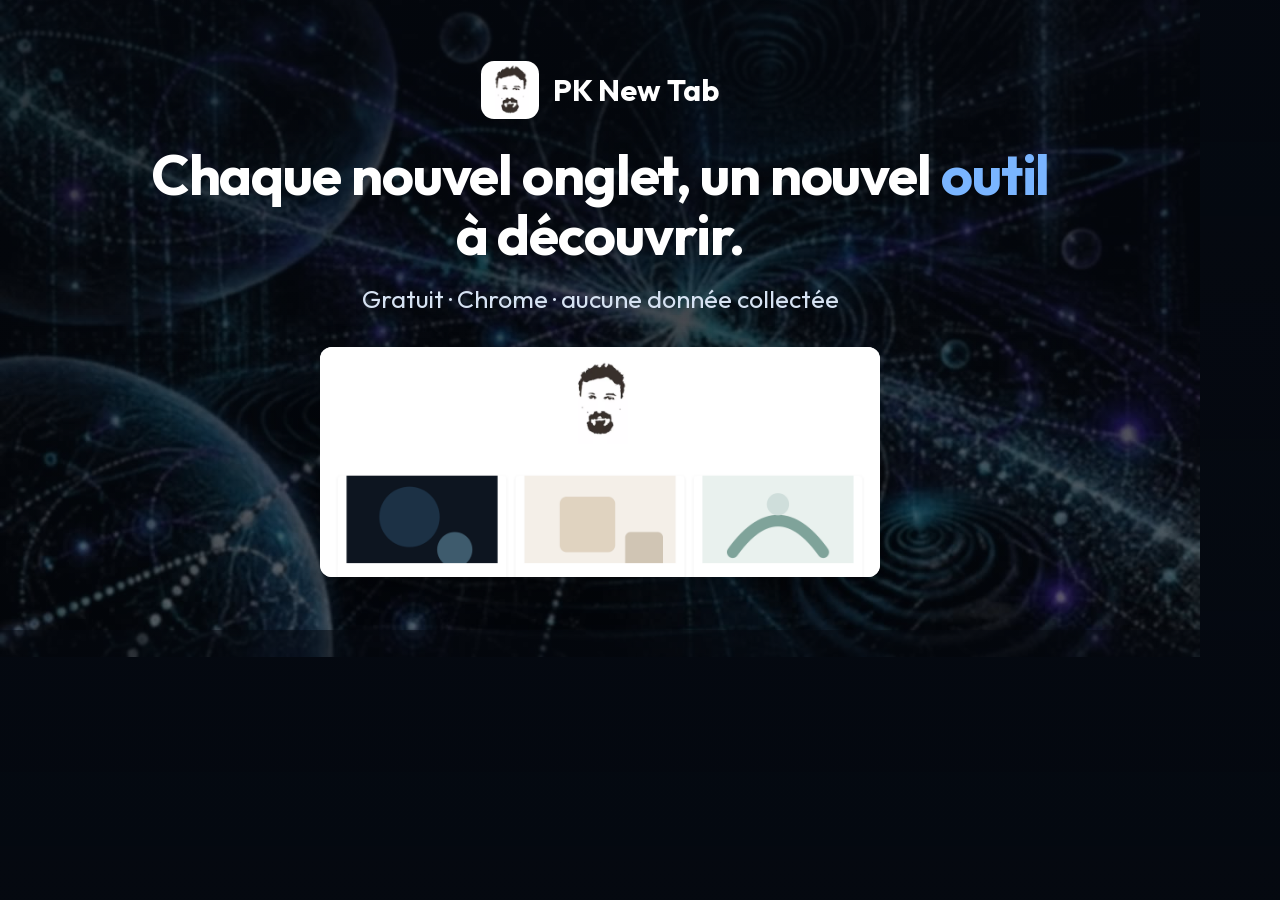
<file: store/v2/media-kit/card-scene.html>
<!DOCTYPE html>
<!-- Card sociale 1200×630 (OG / partages) — compose la capture réelle newtab-mosaic. -->
<html lang="fr">
<head>
<meta charset="UTF-8">
<style>
  @font-face {
    font-family: 'Outfit';
    src: url('../assets/fonts/outfit-var.woff2') format('woff2');
    font-weight: 100 900;
    font-display: block;
  }
  * { margin: 0; padding: 0; box-sizing: border-box; }
  html, body { width: 1200px; height: 630px; overflow: hidden; }
  body {
    font-family: 'Outfit', -apple-system, sans-serif;
    color: #fff;
    display: flex;
    flex-direction: column;
    align-items: center;
    justify-content: center;
    text-align: center;
    padding: 44px 80px 36px;
    background:
      linear-gradient(180deg, rgba(4, 8, 15, 0.82), rgba(4, 8, 15, 0.62)),
      url('../assets/wallpapers/hero-bg.jpg') center 40% / cover no-repeat,
      #060b14;
  }
  .brand { display: flex; align-items: center; gap: 14px; margin-bottom: 26px; }
  .brand img { width: 58px; height: 58px; border-radius: 13px; }
  .brand span { font-size: 30px; font-weight: 700; }
  h1 { font-size: 56px; line-height: 1.07; font-weight: 700; letter-spacing: -0.02em; max-width: 920px; }
  h1 em { font-style: normal; color: #7ab5ff; }
  .sub { font-size: 25px; color: #d6e2f2; margin-top: 18px; }
  .shot {
    margin-top: 32px; width: 560px; height: 230px; border-radius: 12px;
    overflow: hidden; box-shadow: 0 14px 34px rgba(0,0,0,0.35); background: #fff;
  }
  .shot img { width: 100%; height: 100%; object-fit: cover; object-position: top left; display: block; }
</style>
</head>
<body>
  <div class="brand"><img src="logo.png" alt=""><span>PK New Tab</span></div>
  <h1>Chaque nouvel onglet, un nouvel <em>outil</em> à découvrir.</h1>
  <div class="sub">Gratuit · Chrome · aucune donnée collectée</div>
  <div class="shot"><img src="../screenshots/newtab-mosaic-1280x800@2x.png" alt=""></div>
</body>
</html>
</file>
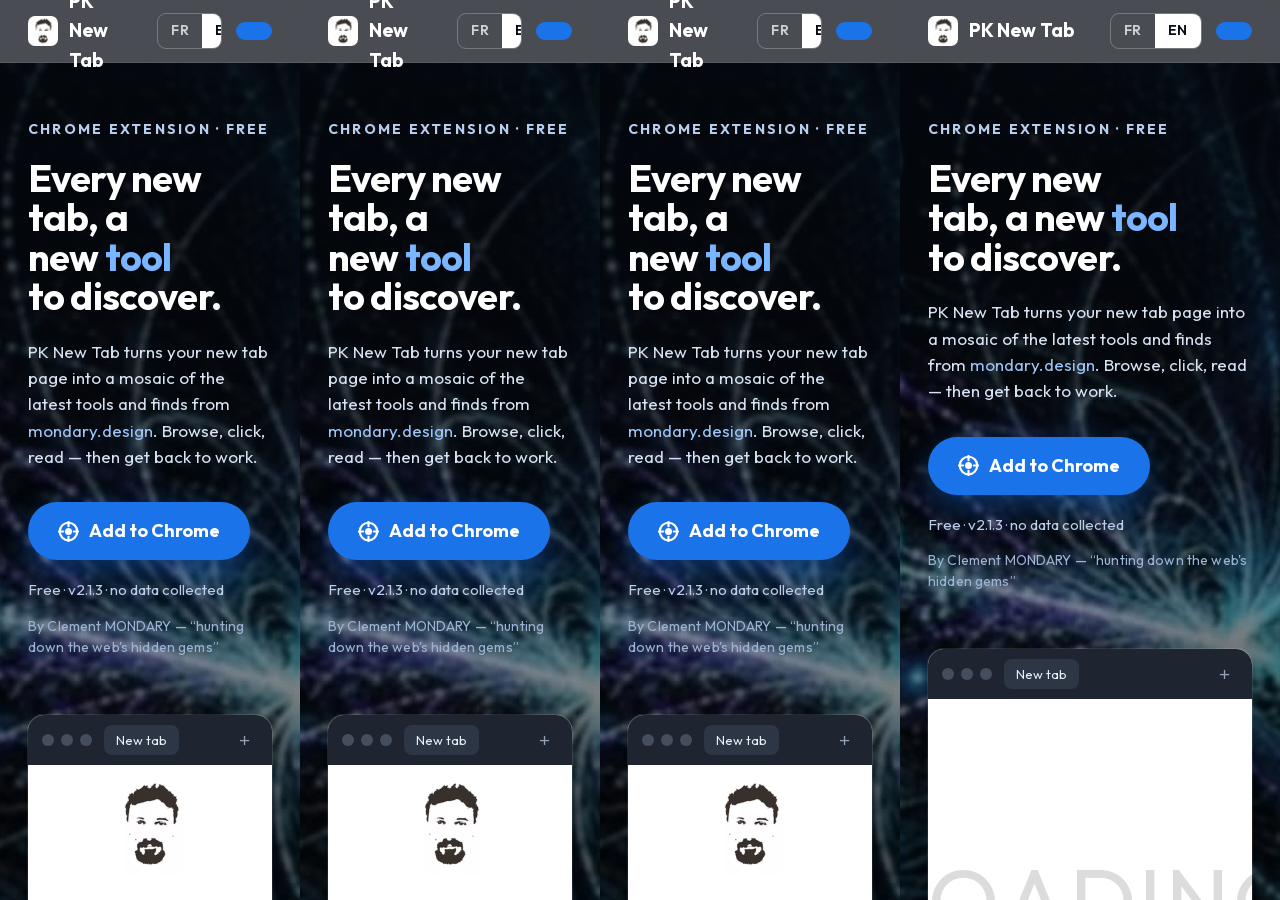
<file: store/v2/media-kit/check-overflow.html>
<!DOCTYPE html>
<!-- Harnais de vérification : charge la landing dans 4 iframes (390/768/1440/1920)
     et mesure le débordement horizontal de chacune. Résultat dans <title> (dump-dom).
     À lancer avec Chrome headless --allow-file-access-from-files. -->
<html lang="fr">
<head><meta charset="UTF-8"><title>CHECK pending</title></head>
<body style="margin:0;display:flex">
<iframe src="../website/index.html" width="390" height="900" id="w390" style="border:0"></iframe>
<iframe src="../website/index.html" width="768" height="900" id="w768" style="border:0"></iframe>
<iframe src="../website/index.html" width="1440" height="900" id="w1440" style="border:0"></iframe>
<iframe src="../website/index.html" width="1920" height="900" id="w1920" style="border:0"></iframe>
<script>
window.addEventListener('load', () => {
  setTimeout(() => {
    const parts = [];
    for (const w of [390, 768, 1440, 1920]) {
      try {
        const d = document.getElementById('w' + w).contentDocument;
        const de = d.documentElement;
        const over = de.scrollWidth - de.clientWidth;
        parts.push(w + ':' + (over > 1 ? 'OVERFLOW+' + over : 'ok'));
      } catch (e) { parts.push(w + ':ERR'); }
    }
    document.title = 'CHECK ' + parts.join(' ');
  }, 600);
});
</script>
</body>
</html>
</file>
<file: chrome/newtab.css>
body {
  margin: 0;
  padding: 20px;
  font-family: Arial, sans-serif;
  background-color: white;
}

.logo-container {
  text-align: center;
  margin-bottom: 30px;
}

.logo {
  width: 200px;
  height: auto;
}

.search-container {
  max-width: 600px;
  margin: 0 auto 40px;
}

.search-form {
  width: 100%;
}

.search-input {
  width: 100%;
  padding: 12px 20px;
  font-size: 16px;
  border: 2px solid #ddd;
  border-radius: 24px;
  outline: none;
  transition: border-color 0.3s ease;
}

.search-input:focus {
  border-color: #4285f4;
}

#news-container {
  display: grid;
  grid-template-columns: repeat(3, 1fr);
  gap: 20px;
  max-width: 1600px;
  margin: 0 auto;
  padding: 20px;
}

.news-item {
  background: white;
  border-radius: 8px;
  overflow: hidden;
  box-shadow: 0 2px 4px rgba(0, 0, 0, 0.1);
  transition: transform 0.2s ease-in-out, box-shadow 0.2s ease-in-out;
  cursor: pointer;
  opacity: 0;
  transform: translateY(20px);
  animation: fadeInUp 0.6s ease forwards;
}

@keyframes fadeInUp {
  from {
    opacity: 0;
    transform: translateY(20px);
  }
  to {
    opacity: 1;
    transform: translateY(0);
  }
}

.news-item:hover {
  transform: translateY(-5px);
  box-shadow: 0 4px 8px rgba(0, 0, 0, 0.2);
}

.news-image {
  width: 100%;
  height: 200px;
  object-fit: cover;
}

.news-content {
  padding: 30px;
}

.news-title {
  margin: 0 0 20px;
  font-size: 33px;
  line-height: 1.4;
  min-height: 138px;
  color: #333;
  font-family: 'Outfit', sans-serif;
  font-weight: 700;
  display: -webkit-box;
  -webkit-line-clamp: 3;
  -webkit-box-orient: vertical;
  overflow: hidden;
}

.news-date {
  font-size: 18px;
  color: #666;
  margin-bottom: 16px;
}

.news-excerpt {
  font-size: 18px;
  line-height: 1.6;
  color: #444;
  font-family: 'Roboto', 'Open Sans', Arial, sans-serif;
  margin-top: 10px;
  display: -webkit-box;
  -webkit-line-clamp: 3;
  -webkit-box-orient: vertical;
  overflow: hidden;
  text-overflow: ellipsis;
}

.loading {
  display: flex;
  justify-content: center;
  align-items: center;
  min-height: 100vh;
  font-size: 240px;
  color: #dcdcdc;
  font-family: 'Outfit', sans-serif;
  position: fixed;
  top: 0;
  left: 0;
  width: 100%;
  background-color: white;
  z-index: 1000;
}

.loading span {
  opacity: 0;
  animation: typingEffect 0.2s ease forwards;
}

@keyframes typingEffect {
  from {
    opacity: 0;
  }
  to {
    opacity: 1;
  }
}

.custom-footer {
  margin-top: 40px;
  text-align: center;
  padding: 20px;
  background: linear-gradient(to top, rgba(255,255,255,1) 0%, rgba(255,255,255,0) 100%);
  width: 100%;
  height: 100px;
  overflow: hidden;
  position: relative;
}

.footer-mask {
  position: absolute;
  top: 0;
  left: 0;
  width: 100%;
  height: 100%;
  background: linear-gradient(to top, rgba(255,255,255,0.9) 0%, rgba(255,255,255,0) 100%);
  z-index: 1;
}

.footer-text {
  color: rgb(168, 164, 164);
  font-size: 80px;
  font-weight: bold;
  letter-spacing: 2px;
  position: absolute;
  bottom: -40px;
  width: 100%;
  opacity: 0.5;
}
</file>
<file: src/newtab.css>
body {
  margin: 0;
  padding: 20px;
  font-family: Arial, sans-serif;
  background-color: white;
}

.logo-container {
  text-align: center;
  margin-bottom: 30px;
}

.logo {
  width: 200px;
  height: auto;
}

#news-container {
  display: grid;
  grid-template-columns: repeat(3, 1fr);
  gap: 20px;
  max-width: 1600px;
  margin: 0 auto;
  padding: 20px;
}

.news-item {
  background: white;
  border-radius: 8px;
  overflow: hidden;
  box-shadow: 0 2px 4px rgba(0, 0, 0, 0.1);
  transition: transform 0.2s ease-in-out, box-shadow 0.2s ease-in-out;
  cursor: pointer;
  opacity: 0;
  transform: translateY(20px);
  animation: fadeInUp 0.6s ease forwards;
}

@keyframes fadeInUp {
  from {
    opacity: 0;
    transform: translateY(20px);
  }
  to {
    opacity: 1;
    transform: translateY(0);
  }
}

.news-item:hover {
  transform: translateY(-5px);
  box-shadow: 0 4px 8px rgba(0, 0, 0, 0.2);
}

.news-image {
  width: 100%;
  height: 200px;
  object-fit: cover;
}

.news-content {
  padding: 30px;
}

.news-title {
  margin: 0 0 20px;
  font-size: 33px;
  line-height: 1.4;
  min-height: 138px;
  color: #333;
  font-family: 'Outfit', sans-serif;
  font-weight: 700;
  display: -webkit-box;
  -webkit-line-clamp: 3;
  -webkit-box-orient: vertical;
  overflow: hidden;
}

.news-date {
  font-size: 18px;
  color: #666;
  margin-bottom: 16px;
}

.news-excerpt {
  font-size: 18px;
  line-height: 1.6;
  color: #444;
  font-family: 'Roboto', 'Open Sans', Arial, sans-serif;
  margin-top: 10px;
  display: -webkit-box;
  -webkit-line-clamp: 3;
  -webkit-box-orient: vertical;
  overflow: hidden;
  text-overflow: ellipsis;
}

.loading {
  display: flex;
  justify-content: center;
  align-items: center;
  min-height: 100vh;
  font-size: 240px;
  color: #dcdcdc;
  font-family: 'Outfit', sans-serif;
  position: fixed;
  top: 0;
  left: 0;
  width: 100%;
  background-color: white;
  z-index: 1000;
}

.loading span {
  opacity: 0;
  animation: typingEffect 0.2s ease forwards;
}

@keyframes typingEffect {
  from {
    opacity: 0;
  }
  to {
    opacity: 1;
  }
}

.custom-footer {
  margin-top: 40px;
  text-align: center;
  padding: 20px;
  background: linear-gradient(to top, rgba(255,255,255,1) 0%, rgba(255,255,255,0) 100%);
  width: 100%;
  height: 100px;
  overflow: hidden;
  position: relative;
}

.footer-mask {
  position: absolute;
  top: 0;
  left: 0;
  width: 100%;
  height: 100%;
  background: linear-gradient(to top, rgba(255,255,255,0.9) 0%, rgba(255,255,255,0) 100%);
  z-index: 1;
}

.footer-text {
  color: rgb(168, 164, 164);
  font-size: 80px;
  font-weight: bold;
  letter-spacing: 2px;
  position: absolute;
  bottom: -40px;
  width: 100%;
  opacity: 0.5;
}

.footer-kofi {
  position: absolute;
  top: 12px;
  left: 50%;
  transform: translateX(-50%);
  z-index: 2;
  display: inline-flex;
  align-items: center;
  gap: 6px;
  font: 600 13px 'Outfit', Arial, sans-serif;
  color: #8a8a8a;
  text-decoration: none;
  background: #fff;
  border: 1px solid #e3e3e3;
  border-radius: 20px;
  padding: 6px 14px;
  box-shadow: 0 1px 4px rgba(0, 0, 0, 0.06);
}

.footer-kofi:hover {
  color: #ff5e5b;
  border-color: #ff5e5b;
}
</file>
